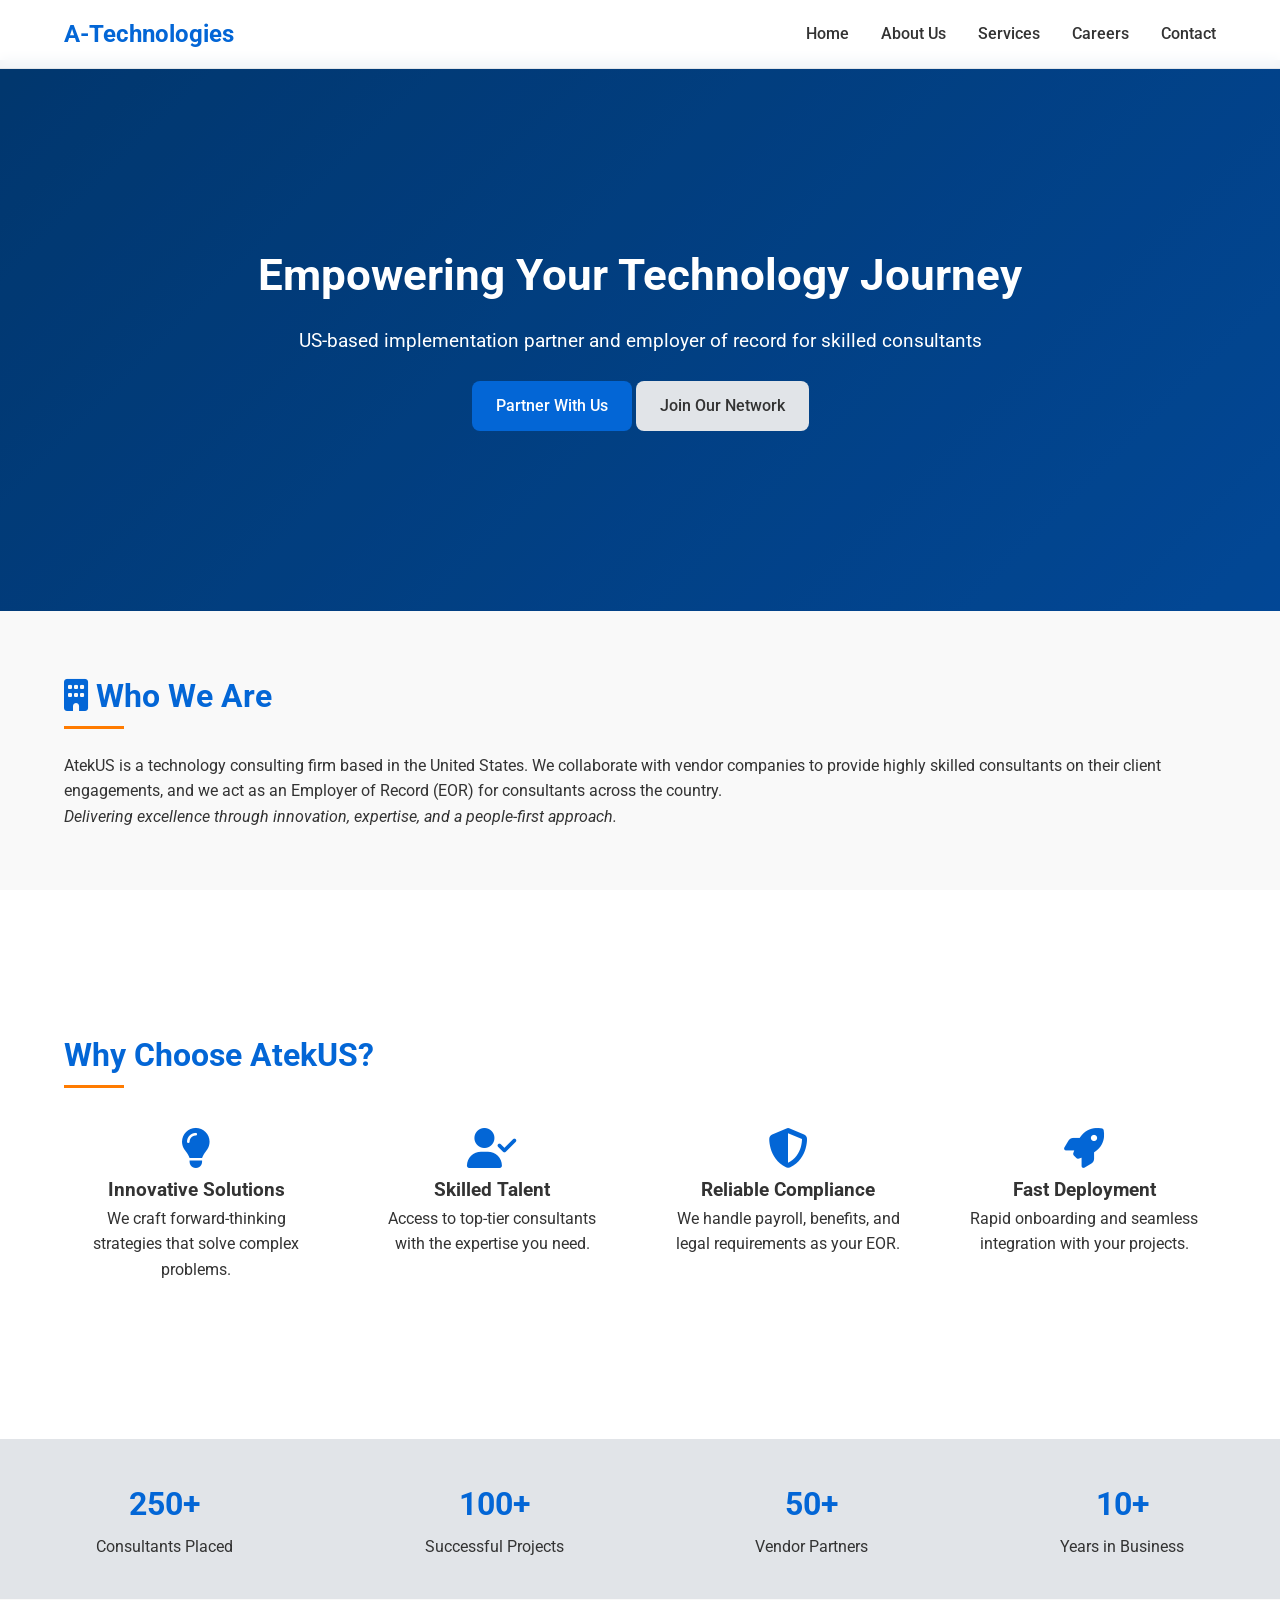
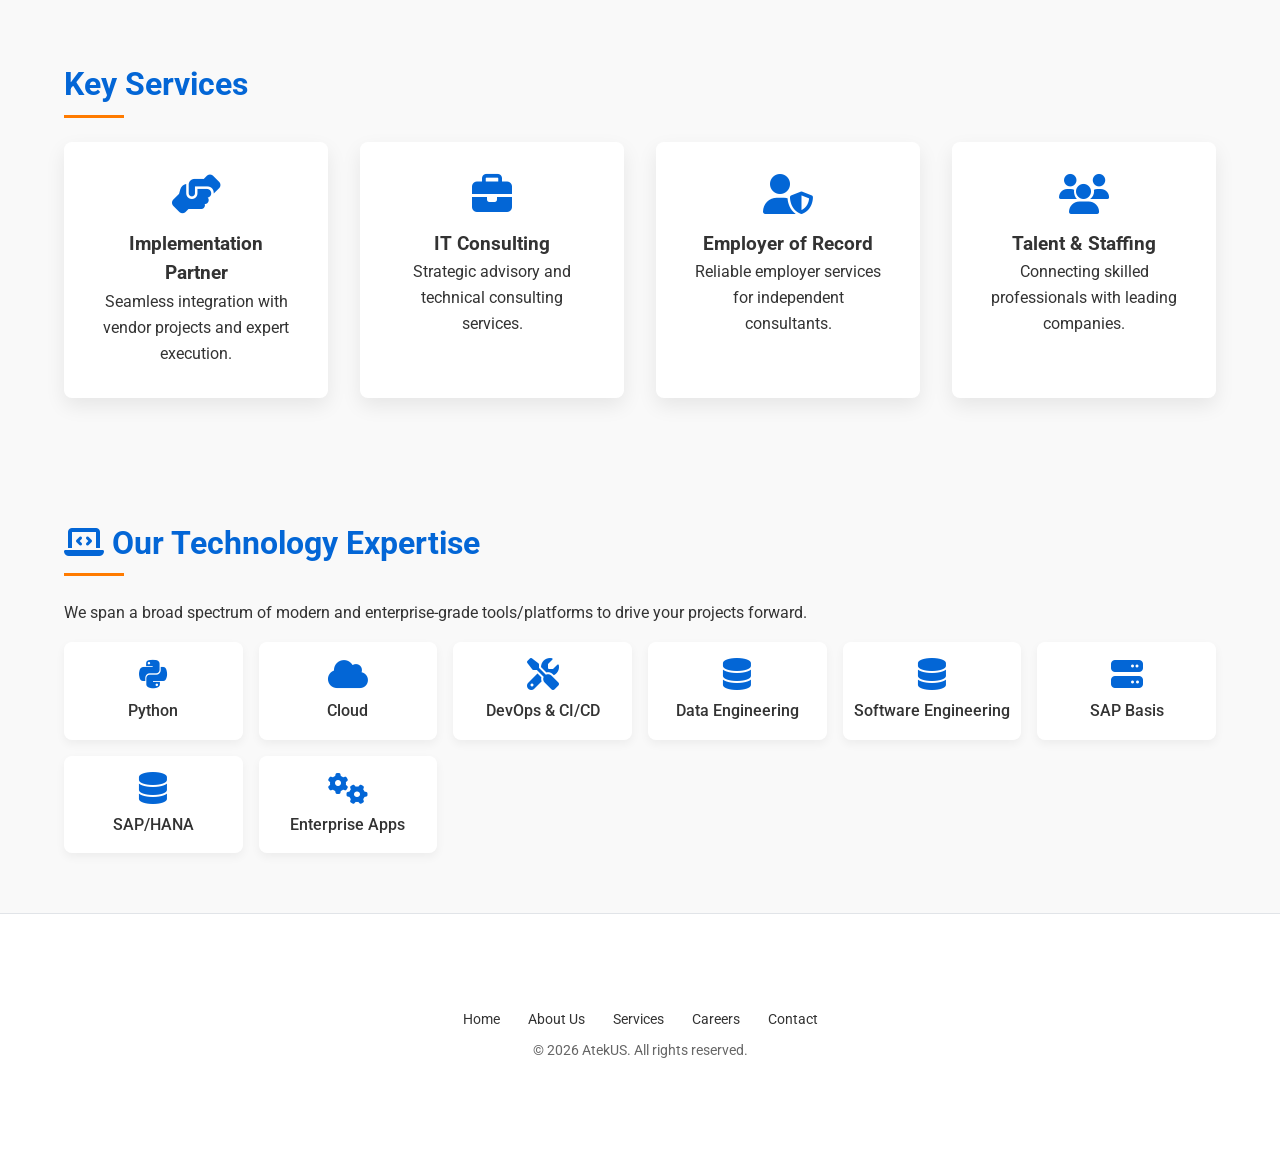
<file: index.html>
<!DOCTYPE html>
<html lang="en">
<head>
    <meta charset="UTF-8">
    <meta name="viewport" content="width=device-width, initial-scale=1.0">
    <title>A-Technologies - Home</title>
    <!-- Google Fonts -->
    <link href="https://fonts.googleapis.com/css2?family=Roboto:wght@300;400;500;700&display=swap" rel="stylesheet">
    <!-- Font Awesome for Icons -->
    <link rel="stylesheet" href="https://cdnjs.cloudflare.com/ajax/libs/font-awesome/6.4.0/css/all.min.css" integrity="sha512-pVI7Q8cF0oXBEDHiNq3A5ZkM2BEvXz74T+gkD7ZZJBQBPWPX9iPhbXWl3EUIm7ux0XK6NWEpXbJf6gXWlGN7VA==" crossorigin="anonymous" referrerpolicy="no-referrer" />
    <link rel="stylesheet" href="css/style.css">
</head>
<body>
    <!-- Navigation -->
    <header>
        <nav class="navbar">
            <div class="container">
                <a href="index.html" class="logo">A-Technologies</a>
                <div class="mobile-menu-toggle">☰</div>
                <ul class="nav-links">
                    <li><a href="index.html">Home</a></li>
                    <li><a href="about.html">About Us</a></li>
                    <li><a href="services.html">Services</a></li>
                    <li><a href="careers.html">Careers</a></li>
                    <li><a href="contact.html">Contact</a></li>
                </ul>
            </div>
        </nav>
    </header>

    <!-- Hero Section -->
    <section class="hero">
        <div class="container">
            <h1>Empowering Your Technology Journey</h1>
            <p>US-based implementation partner and employer of record for skilled consultants</p>
            <div class="hero-buttons">
                <a href="services.html" class="btn primary">Partner With Us</a>
                <a href="careers.html" class="btn secondary">Join Our Network</a>
            </div>
        </div>
    </section>

    <!-- Introduction -->
    <section class="intro">
        <div class="container two-col">
            <div class="text">
                <h2><i class="fas fa-building"></i> Who We Are</h2>
                <p>AtekUS is a technology consulting firm based in the United States. We collaborate with vendor companies to provide highly skilled consultants on their client engagements, and we act as an Employer of Record (EOR) for consultants across the country.</p>
                <p class="tagline"><em>Delivering excellence through innovation, expertise, and a people-first approach.</em></p>
            </div>
        </div>
    </section>

    <!-- Why Choose Us -->
    <section class="why-us">
        <div class="container">
            <h2>Why Choose AtekUS?</h2>
            <div class="feature-list">
                <div class="feature">
                    <i class="fas fa-lightbulb"></i>
                    <h3>Innovative Solutions</h3>
                    <p>We craft forward-thinking strategies that solve complex problems.</p>
                </div>
                <div class="feature">
                    <i class="fas fa-user-check"></i>
                    <h3>Skilled Talent</h3>
                    <p>Access to top-tier consultants with the expertise you need.</p>
                </div>
                <div class="feature">
                    <i class="fas fa-shield-alt"></i>
                    <h3>Reliable Compliance</h3>
                    <p>We handle payroll, benefits, and legal requirements as your EOR.</p>
                </div>
                <div class="feature">
                    <i class="fas fa-rocket"></i>
                    <h3>Fast Deployment</h3>
                    <p>Rapid onboarding and seamless integration with your projects.</p>
                </div>
            </div>
        </div>
    </section>

    <!-- Stats Bar -->
    <section class="stats-bar">
        <div class="stat">
            <h3>250+</h3>
            <p>Consultants Placed</p>
        </div>
        <div class="stat">
            <h3>100+</h3>
            <p>Successful Projects</p>
        </div>
        <div class="stat">
            <h3>50+</h3>
            <p>Vendor Partners</p>
        </div>
        <div class="stat">
            <h3>10+</h3>
            <p>Years in Business</p>
        </div>
    </section>

    <!-- Services Overview -->

    <!-- Services Overview -->
    <section class="services-overview">
        <div class="container">
            <h2>Key Services</h2>
            <div class="service-cards">
                <div class="card">
                    <i class="fas fa-hands-helping icon"></i>
                    <h3>Implementation Partner</h3>
                    <p>Seamless integration with vendor projects and expert execution.</p>
                </div>
                <div class="card">
                    <i class="fas fa-briefcase icon"></i>
                    <h3>IT Consulting</h3>
                    <p>Strategic advisory and technical consulting services.</p>
                </div>
                <div class="card">
                    <i class="fas fa-user-shield icon"></i>
                    <h3>Employer of Record</h3>
                    <p>Reliable employer services for independent consultants.</p>
                </div>
                <div class="card">
                    <i class="fas fa-users icon"></i>
                    <h3>Talent & Staffing</h3>
                    <p>Connecting skilled professionals with leading companies.</p>
                </div>
            </div>
        </div>
    </section>

    <!-- Expertise -->
    <section class="expertise">
        <div class="container">
            <h2><i class="fas fa-laptop-code"></i> Our Technology Expertise</h2>
            <p>We span a broad spectrum of modern and enterprise-grade tools/platforms to drive your projects forward.</p>
            <div class="tech-cards">
                <div class="tech-card"><i class="fab fa-python"></i><span>Python</span></div>
                <div class="tech-card"><i class="fas fa-cloud"></i><span>Cloud</span></div>
                <div class="tech-card"><i class="fas fa-tools"></i><span>DevOps &amp; CI/CD</span></div>
                <div class="tech-card"><i class="fas fa-database"></i><span>Data Engineering</span></div>
                <div class="tech-card"><i class="fas fa-database"></i><span>Software Engineering</span></div>
                <div class="tech-card"><i class="fas fa-server"></i><span>SAP Basis</span></div>
                <div class="tech-card"><i class="fas fa-database"></i><span>SAP/HANA</span></div>
                <div class="tech-card"><i class="fas fa-cogs"></i><span>Enterprise Apps</span></div>
                
            </div>
        </div>
    </section>


    <!-- Footer -->
    <footer>
        <div class="container footer-content">
            <div class="footer-nav">
                <a href="index.html">Home</a>
                <a href="about.html">About Us</a>
                <a href="services.html">Services</a>
                <a href="careers.html">Careers</a>
                <a href="contact.html">Contact</a>
            </div>
            <p>&copy; 2026 AtekUS. All rights reserved.</p>
        </div>
    </footer>

    <script src="js/script.js"></script>
</body>
</html>
</file>
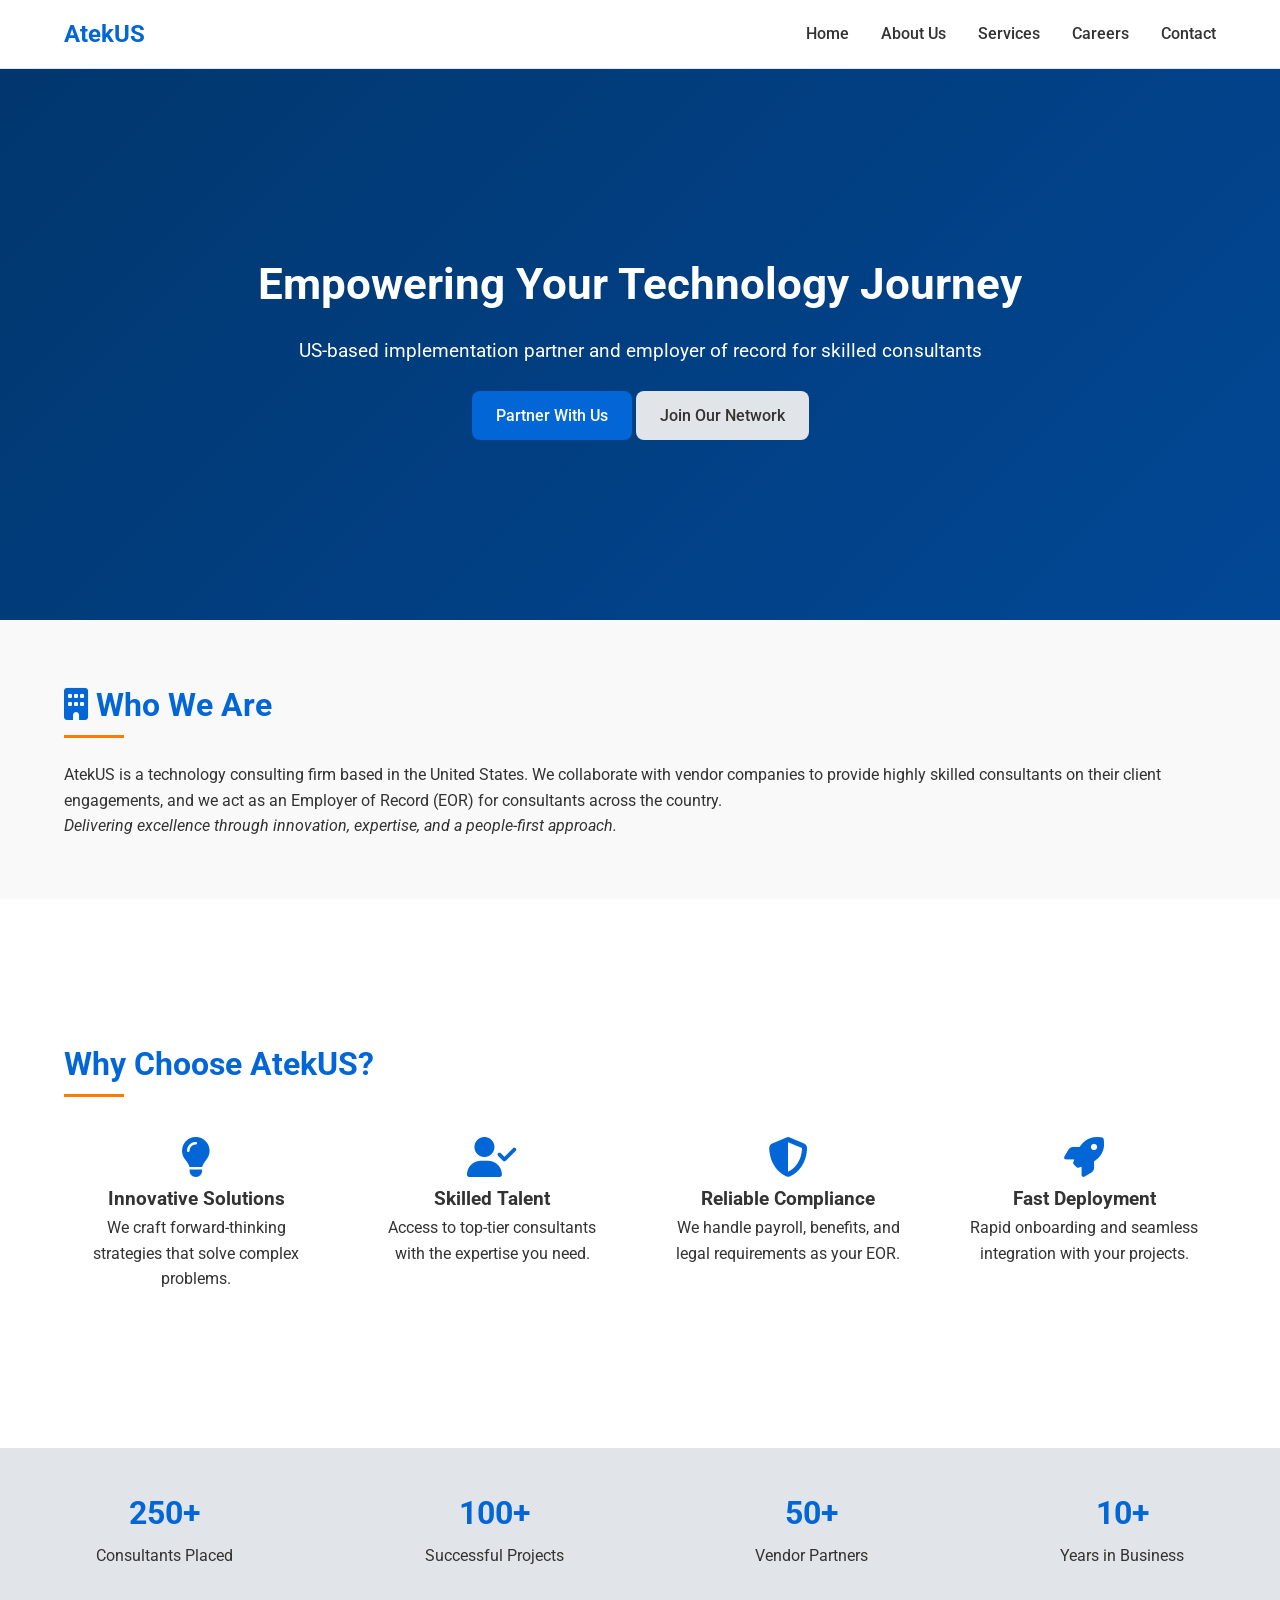
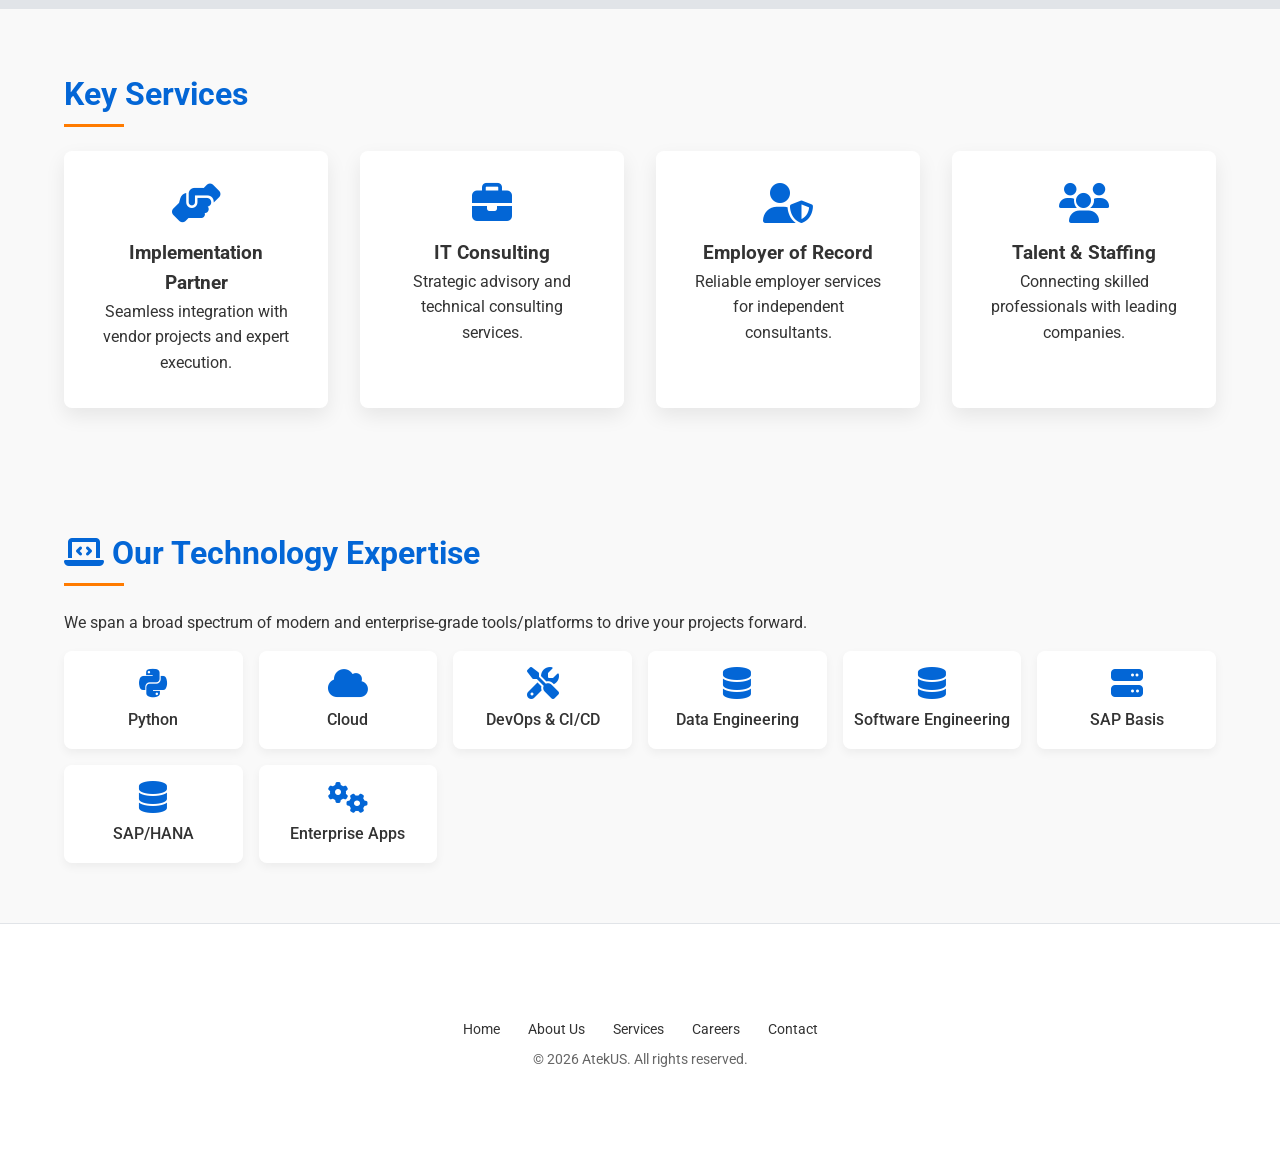
<file: atekus-website/index.html>
<!DOCTYPE html>
<html lang="en">
<head>
    <meta charset="UTF-8">
    <meta name="viewport" content="width=device-width, initial-scale=1.0">
    <title>AtekUS - Home</title>
    <!-- Google Fonts -->
    <link href="https://fonts.googleapis.com/css2?family=Roboto:wght@300;400;500;700&display=swap" rel="stylesheet">
    <!-- Font Awesome for Icons -->
    <link rel="stylesheet" href="https://cdnjs.cloudflare.com/ajax/libs/font-awesome/6.4.0/css/all.min.css" integrity="sha512-pVI7Q8cF0oXBEDHiNq3A5ZkM2BEvXz74T+gkD7ZZJBQBPWPX9iPhbXWl3EUIm7ux0XK6NWEpXbJf6gXWlGN7VA==" crossorigin="anonymous" referrerpolicy="no-referrer" />
    <link rel="stylesheet" href="css/style.css">
</head>
<body>
    <!-- Navigation -->
    <header>
        <nav class="navbar">
            <div class="container">
                <a href="index.html" class="logo">AtekUS</a>
                <div class="mobile-menu-toggle">☰</div>
                <ul class="nav-links">
                    <li><a href="index.html">Home</a></li>
                    <li><a href="about.html">About Us</a></li>
                    <li><a href="services.html">Services</a></li>
                    <li><a href="careers.html">Careers</a></li>
                    <li><a href="contact.html">Contact</a></li>
                </ul>
            </div>
        </nav>
    </header>

    <!-- Hero Section -->
    <section class="hero">
        <div class="container">
            <h1>Empowering Your Technology Journey</h1>
            <p>US-based implementation partner and employer of record for skilled consultants</p>
            <div class="hero-buttons">
                <a href="services.html" class="btn primary">Partner With Us</a>
                <a href="careers.html" class="btn secondary">Join Our Network</a>
            </div>
        </div>
    </section>

    <!-- Introduction -->
    <section class="intro">
        <div class="container two-col">
            <div class="text">
                <h2><i class="fas fa-building"></i> Who We Are</h2>
                <p>AtekUS is a technology consulting firm based in the United States. We collaborate with vendor companies to provide highly skilled consultants on their client engagements, and we act as an Employer of Record (EOR) for consultants across the country.</p>
                <p class="tagline"><em>Delivering excellence through innovation, expertise, and a people-first approach.</em></p>
            </div>
        </div>
    </section>

    <!-- Why Choose Us -->
    <section class="why-us">
        <div class="container">
            <h2>Why Choose AtekUS?</h2>
            <div class="feature-list">
                <div class="feature">
                    <i class="fas fa-lightbulb"></i>
                    <h3>Innovative Solutions</h3>
                    <p>We craft forward-thinking strategies that solve complex problems.</p>
                </div>
                <div class="feature">
                    <i class="fas fa-user-check"></i>
                    <h3>Skilled Talent</h3>
                    <p>Access to top-tier consultants with the expertise you need.</p>
                </div>
                <div class="feature">
                    <i class="fas fa-shield-alt"></i>
                    <h3>Reliable Compliance</h3>
                    <p>We handle payroll, benefits, and legal requirements as your EOR.</p>
                </div>
                <div class="feature">
                    <i class="fas fa-rocket"></i>
                    <h3>Fast Deployment</h3>
                    <p>Rapid onboarding and seamless integration with your projects.</p>
                </div>
            </div>
        </div>
    </section>

    <!-- Stats Bar -->
    <section class="stats-bar">
        <div class="stat">
            <h3>250+</h3>
            <p>Consultants Placed</p>
        </div>
        <div class="stat">
            <h3>100+</h3>
            <p>Successful Projects</p>
        </div>
        <div class="stat">
            <h3>50+</h3>
            <p>Vendor Partners</p>
        </div>
        <div class="stat">
            <h3>10+</h3>
            <p>Years in Business</p>
        </div>
    </section>

    <!-- Services Overview -->

    <!-- Services Overview -->
    <section class="services-overview">
        <div class="container">
            <h2>Key Services</h2>
            <div class="service-cards">
                <div class="card">
                    <i class="fas fa-hands-helping icon"></i>
                    <h3>Implementation Partner</h3>
                    <p>Seamless integration with vendor projects and expert execution.</p>
                </div>
                <div class="card">
                    <i class="fas fa-briefcase icon"></i>
                    <h3>IT Consulting</h3>
                    <p>Strategic advisory and technical consulting services.</p>
                </div>
                <div class="card">
                    <i class="fas fa-user-shield icon"></i>
                    <h3>Employer of Record</h3>
                    <p>Reliable employer services for independent consultants.</p>
                </div>
                <div class="card">
                    <i class="fas fa-users icon"></i>
                    <h3>Talent & Staffing</h3>
                    <p>Connecting skilled professionals with leading companies.</p>
                </div>
            </div>
        </div>
    </section>

    <!-- Expertise -->
    <section class="expertise">
        <div class="container">
            <h2><i class="fas fa-laptop-code"></i> Our Technology Expertise</h2>
            <p>We span a broad spectrum of modern and enterprise-grade tools/platforms to drive your projects forward.</p>
            <div class="tech-cards">
                <div class="tech-card"><i class="fab fa-python"></i><span>Python</span></div>
                <div class="tech-card"><i class="fas fa-cloud"></i><span>Cloud</span></div>
                <div class="tech-card"><i class="fas fa-tools"></i><span>DevOps &amp; CI/CD</span></div>
                <div class="tech-card"><i class="fas fa-database"></i><span>Data Engineering</span></div>
                <div class="tech-card"><i class="fas fa-database"></i><span>Software Engineering</span></div>
                <div class="tech-card"><i class="fas fa-server"></i><span>SAP Basis</span></div>
                <div class="tech-card"><i class="fas fa-database"></i><span>SAP/HANA</span></div>
                <div class="tech-card"><i class="fas fa-cogs"></i><span>Enterprise Apps</span></div>
                
            </div>
        </div>
    </section>


    <!-- Footer -->
    <footer>
        <div class="container footer-content">
            <div class="footer-nav">
                <a href="index.html">Home</a>
                <a href="about.html">About Us</a>
                <a href="services.html">Services</a>
                <a href="careers.html">Careers</a>
                <a href="contact.html">Contact</a>
            </div>
            <p>&copy; 2026 AtekUS. All rights reserved.</p>
        </div>
    </footer>

    <script src="js/script.js"></script>
</body>
</html>
</file>
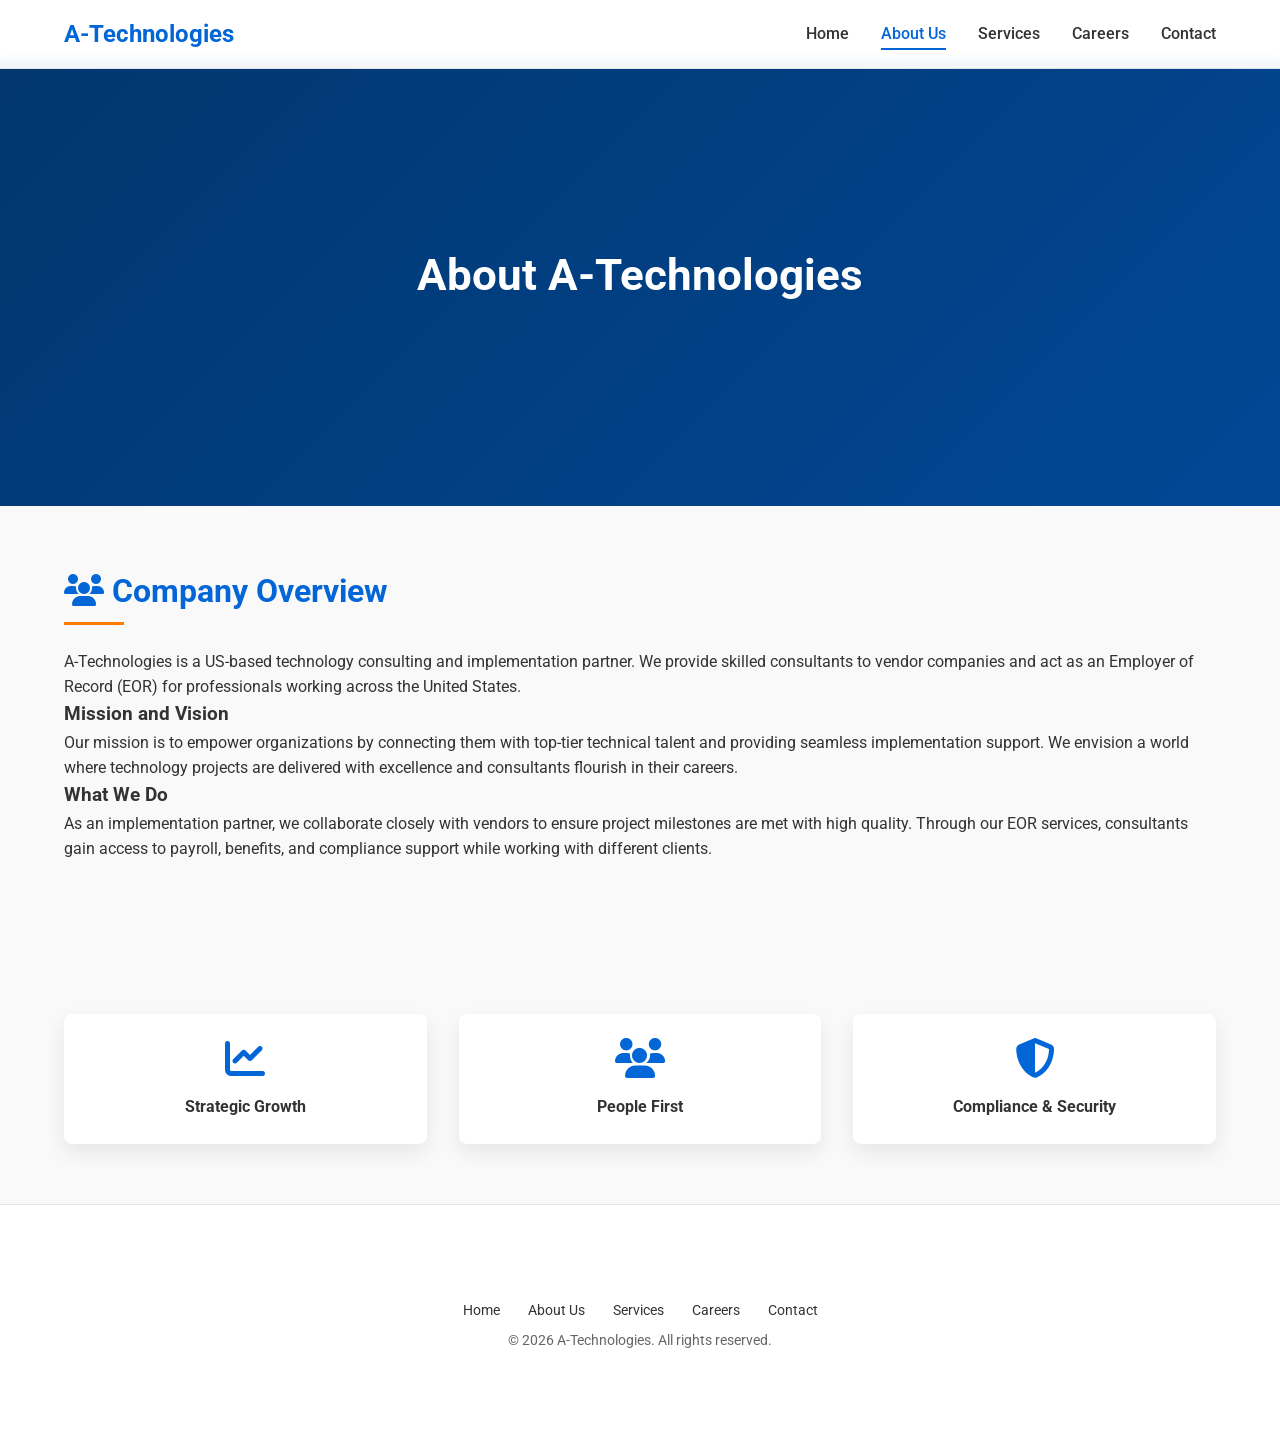
<file: about.html>
<!DOCTYPE html>
<html lang="en">
<head>
    <meta charset="UTF-8">
    <meta name="viewport" content="width=device-width, initial-scale=1.0">
    <title>A-Technologies - About Us</title>
    <link href="https://fonts.googleapis.com/css2?family=Roboto:wght@300;400;500;700&display=swap" rel="stylesheet">
    <link rel="stylesheet" href="https://cdnjs.cloudflare.com/ajax/libs/font-awesome/6.4.0/css/all.min.css" integrity="sha512-pVI7Q8cF0oXBEDHiNq3A5ZkM2BEvXz74T+gkD7ZZJBQBPWPX9iPhbXWl3EUIm7ux0XK6NWEpXbJf6gXWlGN7VA==" crossorigin="anonymous" referrerpolicy="no-referrer" />
    <link rel="stylesheet" href="css/style.css">
</head>
<body>
    <header>
        <nav class="navbar">
            <div class="container">
                <a href="index.html" class="logo">A-Technologies</a>
                <div class="mobile-menu-toggle">☰</div>
                <ul class="nav-links">
                    <li><a href="index.html">Home</a></li>
                    <li><a href="about.html" class="active">About Us</a></li>
                    <li><a href="services.html">Services</a></li>
                    <li><a href="careers.html">Careers</a></li>
                    <li><a href="contact.html">Contact</a></li>
                </ul>
            </div>
        </nav>
    </header>

    <section class="about-hero">
        <div class="container">
            <h1>About A-Technologies</h1>
        </div>
    </section>

    <section class="about-content">
        <div class="container two-col">
            <div class="text">
                <h2><i class="fas fa-users"></i> Company Overview</h2>
                <p>A-Technologies is a US-based technology consulting and implementation partner. We provide skilled consultants to vendor companies and act as an Employer of Record (EOR) for professionals working across the United States.</p>

                <h3>Mission and Vision</h3>
                <p>Our mission is to empower organizations by connecting them with top-tier technical talent and providing seamless implementation support. We envision a world where technology projects are delivered with excellence and consultants flourish in their careers.</p>

                <h3>What We Do</h3>
                <p>As an implementation partner, we collaborate closely with vendors to ensure project milestones are met with high quality. Through our EOR services, consultants gain access to payroll, benefits, and compliance support while working with different clients.</p>
            </div>
        </div>
        <div class="container">
            <div class="feature-cards">
                <div class="card">
                    <i class="fas fa-chart-line icon"></i>
                    <h4>Strategic Growth</h4>
                </div>
                <div class="card">
                    <i class="fas fa-users icon"></i>
                    <h4>People First</h4>
                </div>
                <div class="card">
                    <i class="fas fa-shield-alt icon"></i>
                    <h4>Compliance &amp; Security</h4>
                </div>
            </div>
        </div>
    </section>

    <footer>
        <div class="container footer-content">
            <div class="footer-nav">
                <a href="index.html">Home</a>
                <a href="about.html">About Us</a>
                <a href="services.html">Services</a>
                <a href="careers.html">Careers</a>
                <a href="contact.html">Contact</a>
            </div>
            <p>&copy; 2026 A-Technologies. All rights reserved.</p>
        </div>
    </footer>
    <script src="js/script.js"></script>
</body>
</html>
</file>
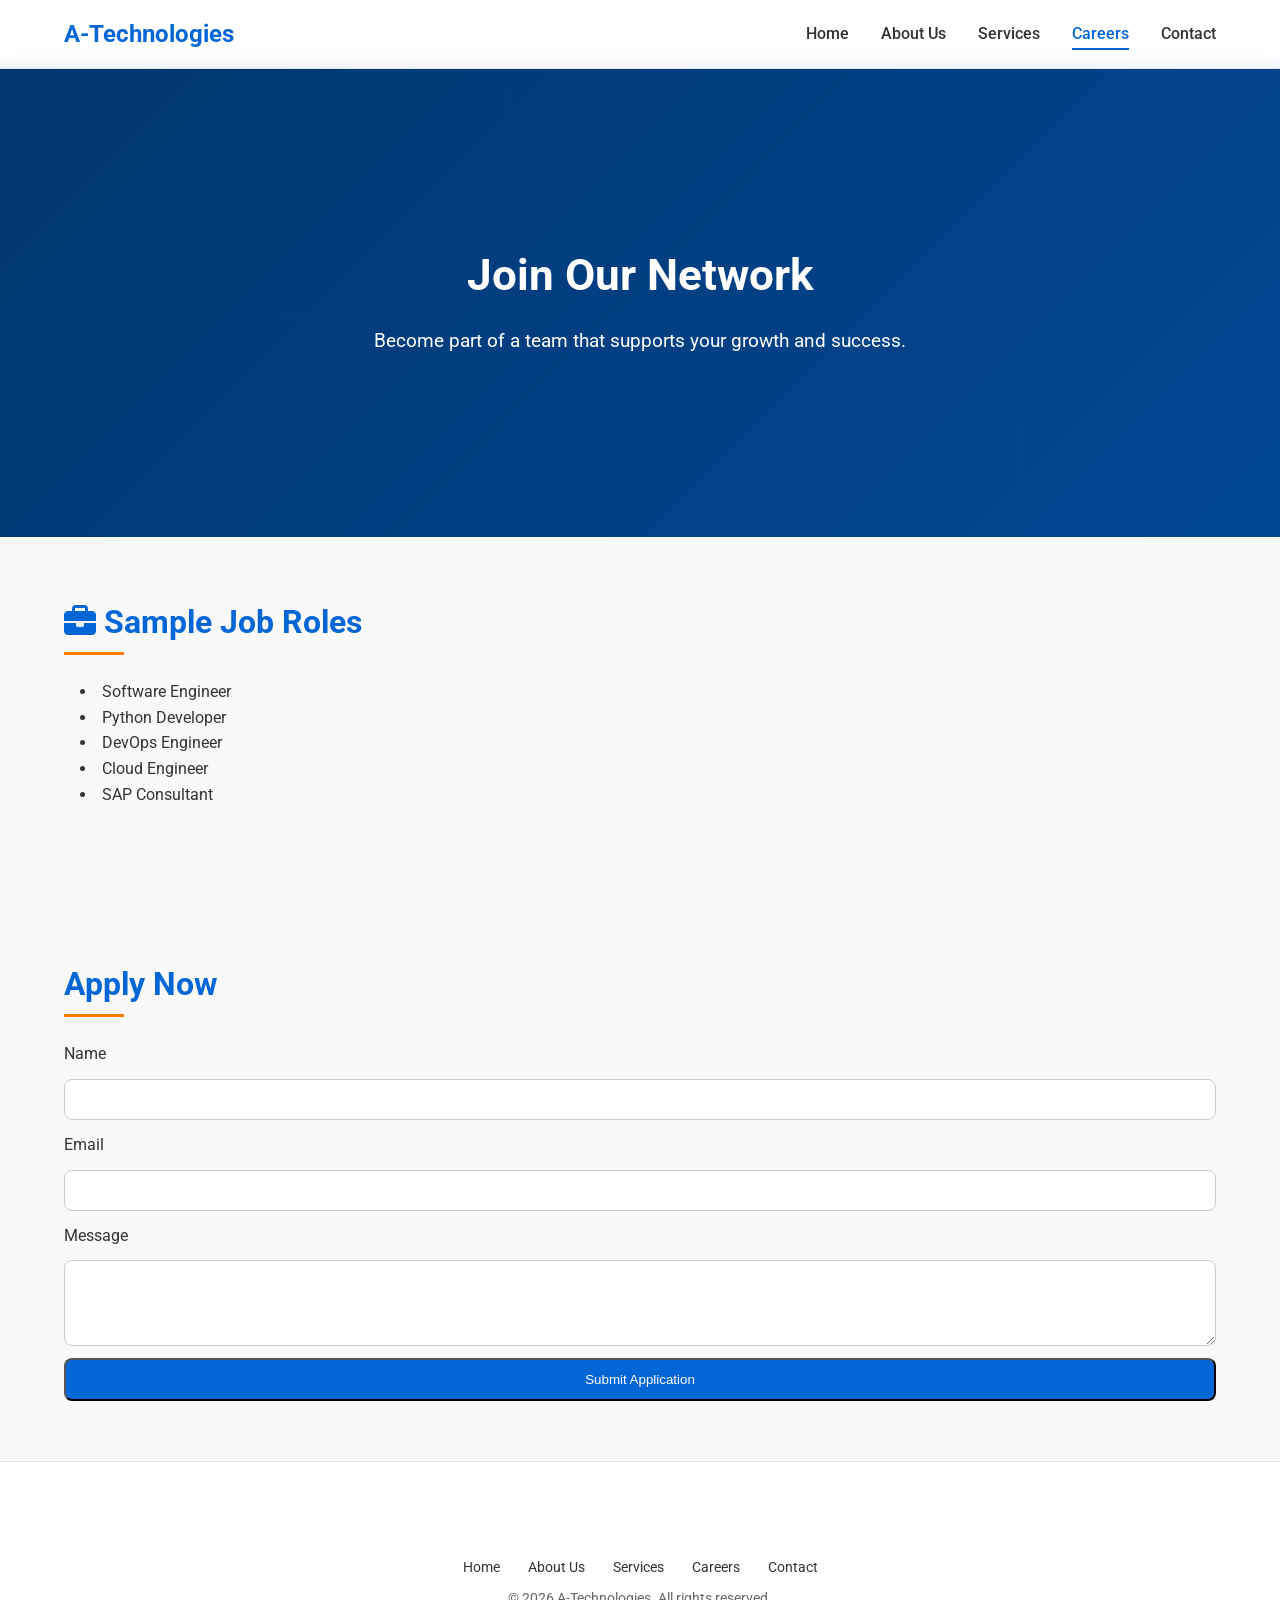
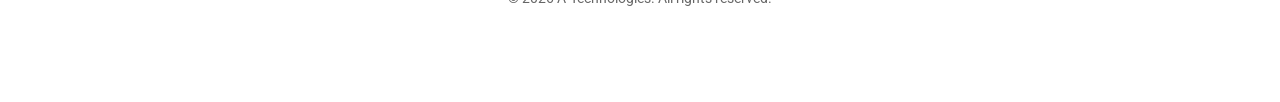
<file: careers.html>
<!DOCTYPE html>
<html lang="en">
<head>
    <meta charset="UTF-8">
    <meta name="viewport" content="width=device-width, initial-scale=1.0">
    <title>A-Technologies - Careers</title>
    <link href="https://fonts.googleapis.com/css2?family=Roboto:wght@300;400;500;700&display=swap" rel="stylesheet">
    <link rel="stylesheet" href="https://cdnjs.cloudflare.com/ajax/libs/font-awesome/6.4.0/css/all.min.css" integrity="sha512-pVI7Q8cF0oXBEDHiNq3A5ZkM2BEvXz74T+gkD7ZZJBQBPWPX9iPhbXWl3EUIm7ux0XK6NWEpXbJf6gXWlGN7VA==" crossorigin="anonymous" referrerpolicy="no-referrer" />
    <link rel="stylesheet" href="css/style.css">
</head>
<body>
    <header>
        <nav class="navbar">
            <div class="container">
                <a href="index.html" class="logo">A-Technologies</a>
                <div class="mobile-menu-toggle">☰</div>
                <ul class="nav-links">
                    <li><a href="index.html">Home</a></li>
                    <li><a href="about.html">About Us</a></li>
                    <li><a href="services.html">Services</a></li>
                    <li><a href="careers.html" class="active">Careers</a></li>
                    <li><a href="contact.html">Contact</a></li>
                </ul>
            </div>
        </nav>
    </header>

    <section class="careers-hero">
        <div class="container">
            <h1>Join Our Network</h1>
            <p>Become part of a team that supports your growth and success.</p>
        </div>
    </section>
    <!-- Hero background image provided via CSS already -->

    <section class="job-roles">
        <div class="container two-col">
            <div class="text">
                <h2><i class="fas fa-briefcase"></i> Sample Job Roles</h2>
                <ul>
                    <li>Software Engineer</li>
                    <li>Python Developer</li>
                    <li>DevOps Engineer</li>
                    <li>Cloud Engineer</li>
                    <li>SAP Consultant</li>
                </ul>
            </div>
        </div>
    </section>

    <section class="application-form">
        <div class="container">
            <h2>Apply Now</h2>
            <form action="#" method="post">
                <label for="name">Name</label>
                <input type="text" id="name" name="name" required>

                <label for="email">Email</label>
                <input type="email" id="email" name="email" required>

                <label for="message">Message</label>
                <textarea id="message" name="message" rows="4"></textarea>

                <button type="submit" class="btn primary">Submit Application</button>
            </form>
        </div>
    </section>

    <footer>
        <div class="container footer-content">
            <div class="footer-nav">
                <a href="index.html">Home</a>
                <a href="about.html">About Us</a>
                <a href="services.html">Services</a>
                <a href="careers.html">Careers</a>
                <a href="contact.html">Contact</a>
            </div>
            <p>&copy; 2026 A-Technologies. All rights reserved.</p>
        </div>
    </footer>
    <script src="js/script.js"></script>
</body>
</html>
</file>
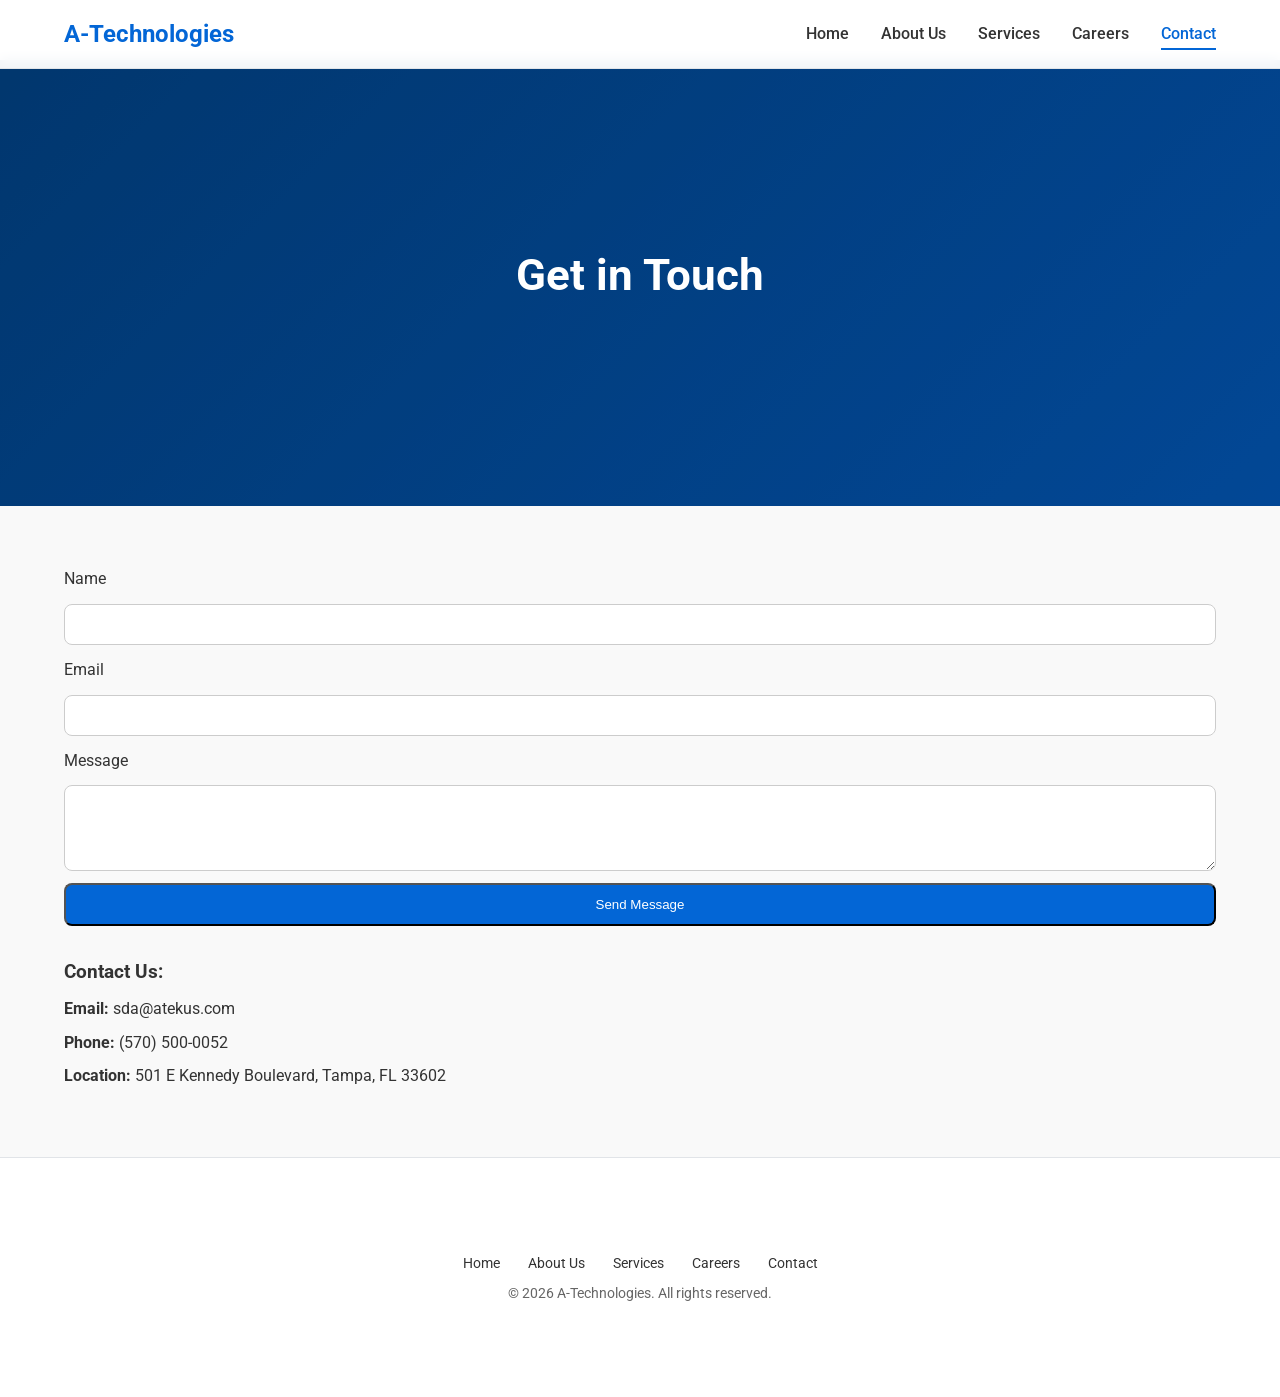
<file: contact.html>
<!DOCTYPE html>
<html lang="en">
<head>
    <meta charset="UTF-8">
    <meta name="viewport" content="width=device-width, initial-scale=1.0">
    <title>A-Technologies - Contact</title>
    <link href="https://fonts.googleapis.com/css2?family=Roboto:wght@300;400;500;700&display=swap" rel="stylesheet">
    <link rel="stylesheet" href="https://cdnjs.cloudflare.com/ajax/libs/font-awesome/6.4.0/css/all.min.css" integrity="sha512-pVI7Q8cF0oXBEDHiNq3A5ZkM2BEvXz74T+gkD7ZZJBQBPWPX9iPhbXWl3EUIm7ux0XK6NWEpXbJf6gXWlGN7VA==" crossorigin="anonymous" referrerpolicy="no-referrer" />
    <link rel="stylesheet" href="css/style.css">
</head>
<body>
    <header>
        <nav class="navbar">
            <div class="container">
                <a href="index.html" class="logo">A-Technologies</a>
                <div class="mobile-menu-toggle">☰</div>
                <ul class="nav-links">
                    <li><a href="index.html">Home</a></li>
                    <li><a href="about.html">About Us</a></li>
                    <li><a href="services.html">Services</a></li>
                    <li><a href="careers.html">Careers</a></li>
                    <li><a href="contact.html" class="active">Contact</a></li>
                </ul>
            </div>
        </nav>
    </header>

    <section class="contact-hero">
        <div class="container">
            <h1>Get in Touch</h1>
        </div>
    </section>

    <section class="contact-form-section">
        <div class="container two-col">
            <div class="text">
                <form action="#" method="post" class="contact-form">
                    <label for="name">Name</label>
                    <input type="text" id="name" name="name" required>

                    <label for="email">Email</label>
                    <input type="email" id="email" name="email" required>

                    <label for="message">Message</label>
                    <textarea id="message" name="message" rows="4" required></textarea>

                    <button type="submit" class="btn primary">Send Message</button>
                </form>
                <h3>Contact Us:</h3>
                <div class="contact-info">
                    <p><strong>Email:</strong> sda@atekus.com</p>
                    <p><strong>Phone:</strong> (570) 500-0052</p>
                    <p><strong>Location:</strong> 501 E Kennedy Boulevard, Tampa, FL 33602</p>
                </div>
            </div>
        </div>
    </section>

    <footer>
        <div class="container footer-content">
            <div class="footer-nav">
                <a href="index.html">Home</a>
                <a href="about.html">About Us</a>
                <a href="services.html">Services</a>
                <a href="careers.html">Careers</a>
                <a href="contact.html">Contact</a>
            </div>
            <p>&copy; 2026 A-Technologies. All rights reserved.</p>
        </div>
    </footer>
    <script src="js/script.js"></script>
</body>
</html>
</file>
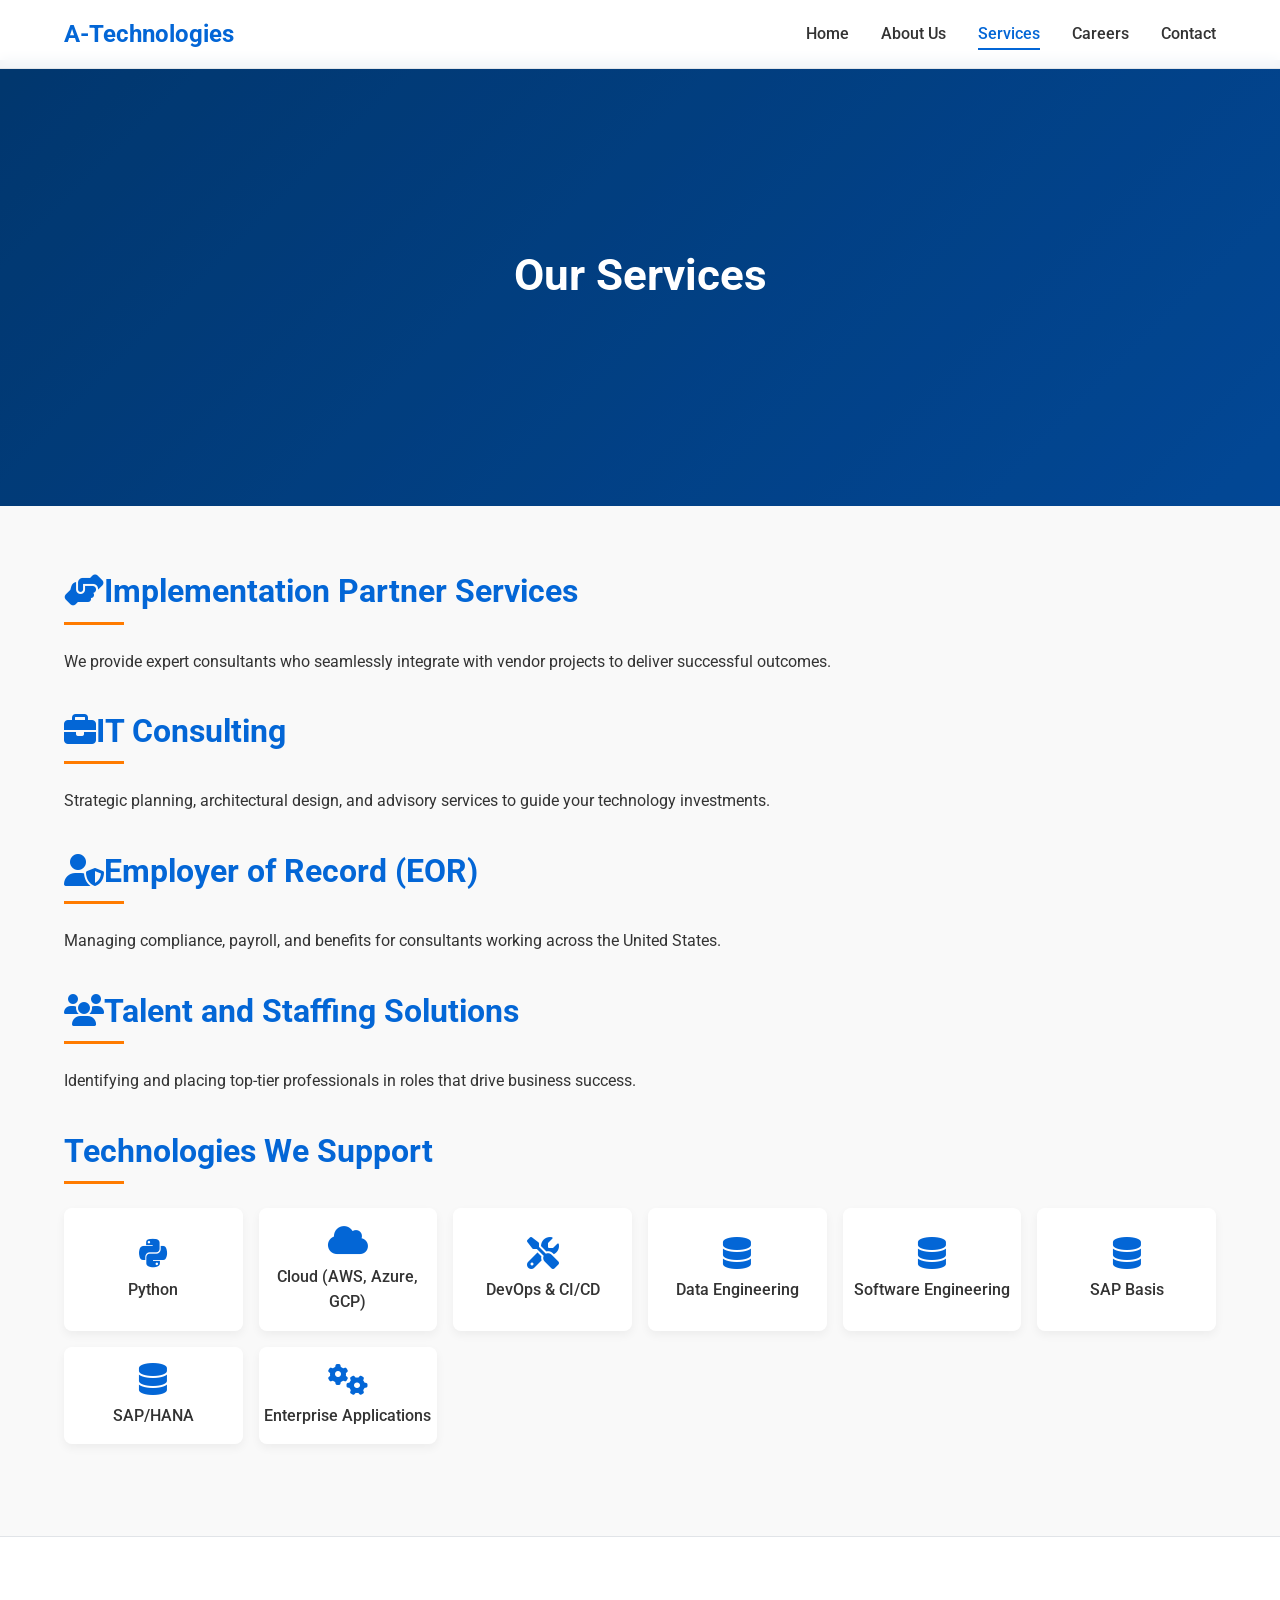
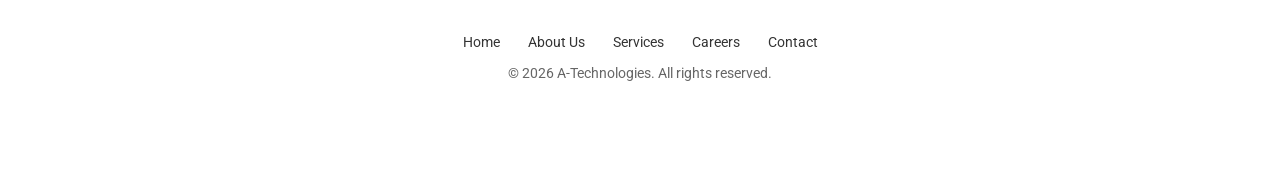
<file: services.html>
<!DOCTYPE html>
<html lang="en">
<head>
    <meta charset="UTF-8">
    <meta name="viewport" content="width=device-width, initial-scale=1.0">
    <title>A-Technologies - Services</title>
    <link href="https://fonts.googleapis.com/css2?family=Roboto:wght@300;400;500;700&display=swap" rel="stylesheet">
    <link rel="stylesheet" href="https://cdnjs.cloudflare.com/ajax/libs/font-awesome/6.4.0/css/all.min.css" integrity="sha512-pVI7Q8cF0oXBEDHiNq3A5ZkM2BEvXz74T+gkD7ZZJBQBPWPX9iPhbXWl3EUIm7ux0XK6NWEpXbJf6gXWlGN7VA==" crossorigin="anonymous" referrerpolicy="no-referrer" />
    <link rel="stylesheet" href="css/style.css">
</head>
<body>
    <header>
        <nav class="navbar">
            <div class="container">
                <a href="index.html" class="logo">A-Technologies</a>
                <div class="mobile-menu-toggle">☰</div>
                <ul class="nav-links">
                    <li><a href="index.html">Home</a></li>
                    <li><a href="about.html">About Us</a></li>
                    <li><a href="services.html" class="active">Services</a></li>
                    <li><a href="careers.html">Careers</a></li>
                    <li><a href="contact.html">Contact</a></li>
                </ul>
            </div>
        </nav>
    </header>

    <section class="services-hero">
        <div class="container">
            <h1>Our Services</h1>
        </div>
    </section>

    <section class="service-details">
        <div class="container">
            <div class="service-section two-col">
                <div class="text">
                    <h2><i class="fas fa-hands-helping icon"></i>Implementation Partner Services</h2>
                    <p>We provide expert consultants who seamlessly integrate with vendor projects to deliver successful outcomes.</p>
                </div>
            </div>

            <div class="service-section two-col">
                <div class="text">
                    <h2><i class="fas fa-briefcase icon"></i>IT Consulting</h2>
                    <p>Strategic planning, architectural design, and advisory services to guide your technology investments.</p>
                </div>
            </div>

            <div class="service-section two-col">
                <div class="text">
                    <h2><i class="fas fa-user-shield icon"></i>Employer of Record (EOR)</h2>
                    <p>Managing compliance, payroll, and benefits for consultants working across the United States.</p>
                </div>
            </div>

            <div class="service-section two-col">
                <div class="text">
                    <h2><i class="fas fa-users icon"></i>Talent and Staffing Solutions</h2>
                    <p>Identifying and placing top-tier professionals in roles that drive business success.</p>
                </div>
            </div>

            <div class="service-section two-col">
                <div class="text">
                    <h2>Technologies We Support</h2>
                    <div class="tech-cards">
                        <div class="tech-card"><i class="fab fa-python"></i><span>Python</span></div>
                        <div class="tech-card"><i class="fas fa-cloud"></i><span>Cloud (AWS, Azure, GCP)</span></div>
                        <div class="tech-card"><i class="fas fa-tools"></i><span>DevOps &amp; CI/CD</span></div>
                        <div class="tech-card"><i class="fas fa-database"></i><span>Data Engineering</span></div>
                        <div class="tech-card"><i class="fas fa-database"></i><span>Software Engineering</span></div>
                        <div class="tech-card"><i class="fas fa-database"></i><span>SAP Basis</span></div>
                        <div class="tech-card"><i class="fas fa-database"></i><span>SAP/HANA</span></div>
                        <div class="tech-card"><i class="fas fa-cogs"></i><span>Enterprise Applications</span></div>
                    </div>
                </div>
            </div>
        </div>
    </section>

    <footer>
        <div class="container footer-content">
            <div class="footer-nav">
                <a href="index.html">Home</a>
                <a href="about.html">About Us</a>
                <a href="services.html">Services</a>
                <a href="careers.html">Careers</a>
                <a href="contact.html">Contact</a>
            </div>
            <p>&copy; 2026 A-Technologies. All rights reserved.</p>
        </div>
    </footer>
    <script src="js/script.js"></script>
</body>
</html>
</file>
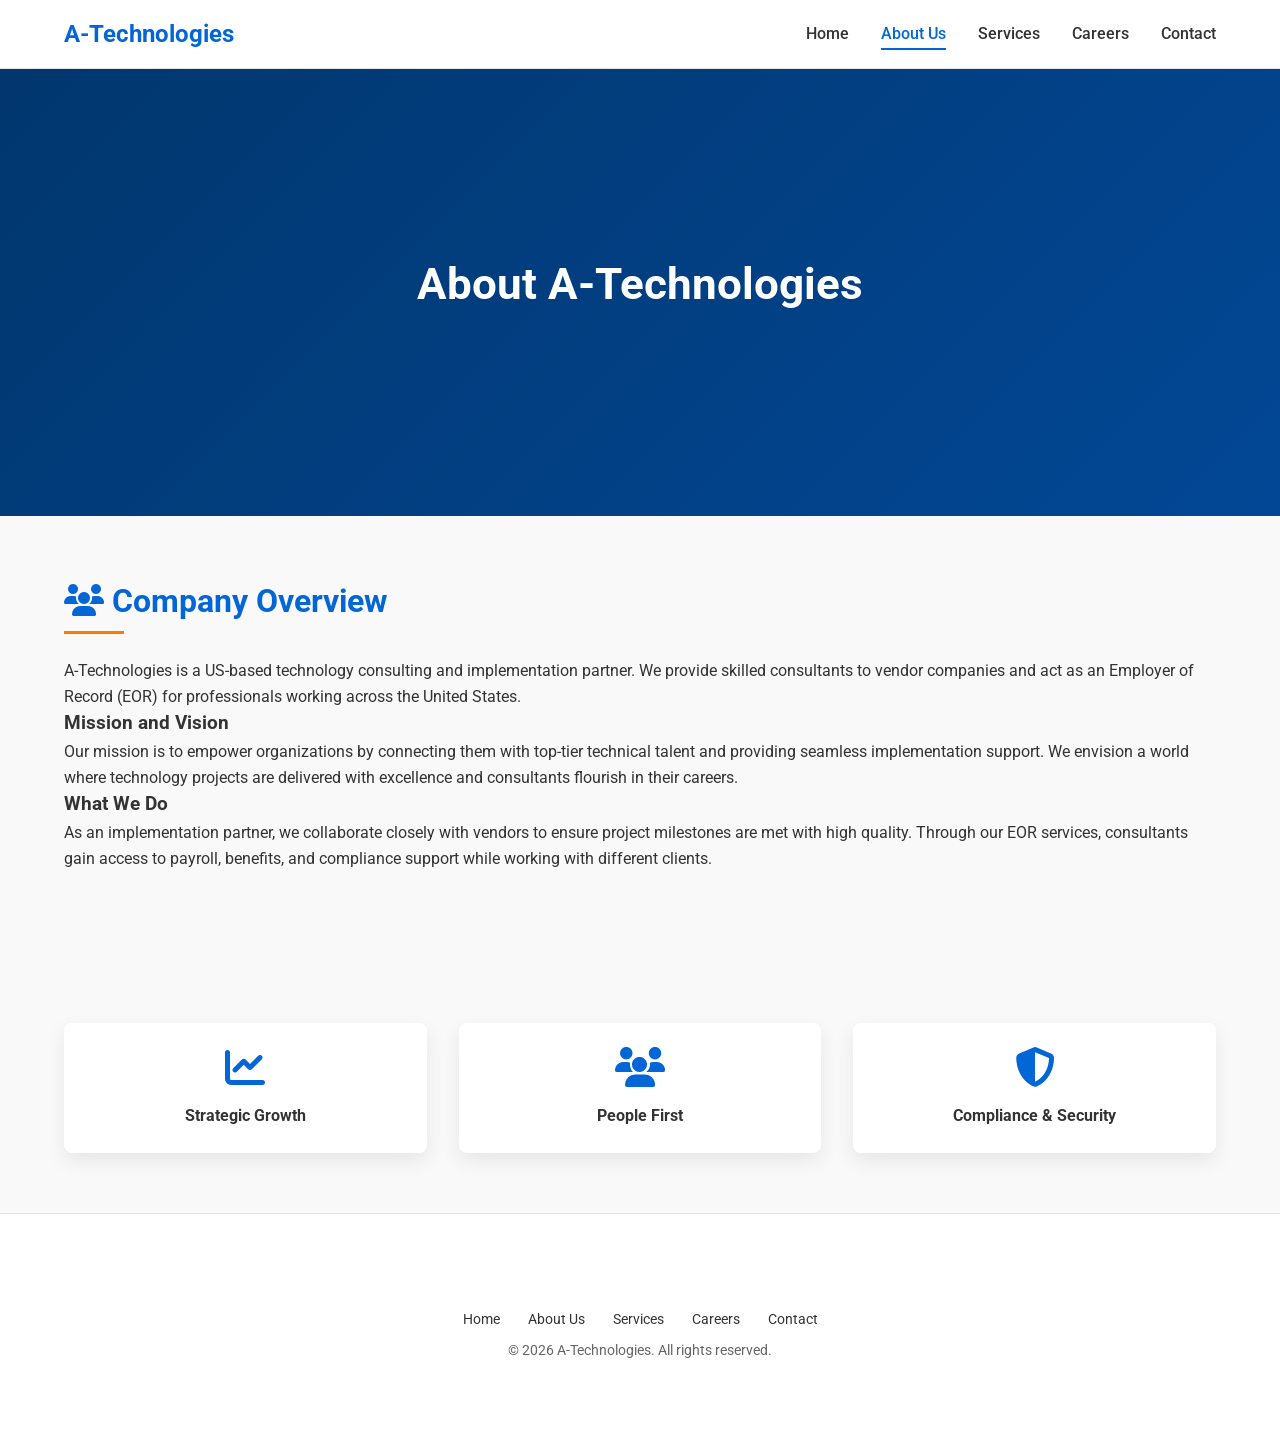
<file: atekus-website/about.html>
<!DOCTYPE html>
<html lang="en">
<head>
    <meta charset="UTF-8">
    <meta name="viewport" content="width=device-width, initial-scale=1.0">
    <title>A-Technologies - About Us</title>
    <link href="https://fonts.googleapis.com/css2?family=Roboto:wght@300;400;500;700&display=swap" rel="stylesheet">
    <link rel="stylesheet" href="https://cdnjs.cloudflare.com/ajax/libs/font-awesome/6.4.0/css/all.min.css" integrity="sha512-pVI7Q8cF0oXBEDHiNq3A5ZkM2BEvXz74T+gkD7ZZJBQBPWPX9iPhbXWl3EUIm7ux0XK6NWEpXbJf6gXWlGN7VA==" crossorigin="anonymous" referrerpolicy="no-referrer" />
    <link rel="stylesheet" href="css/style.css">
</head>
<body>
    <header>
        <nav class="navbar">
            <div class="container">
                <a href="index.html" class="logo">A-Technologies</a>
                <ul class="nav-links">
                    <li><a href="index.html">Home</a></li>
                    <li><a href="about.html" class="active">About Us</a></li>
                    <li><a href="services.html">Services</a></li>
                    <li><a href="careers.html">Careers</a></li>
                    <li><a href="contact.html">Contact</a></li>
                </ul>
                <div class="mobile-menu-toggle">
                    <i class="fas fa-bars"></i>
                </div>
            </div>
        </nav>
    </header>

    <section class="about-hero">
        <div class="container">
            <h1>About A-Technologies</h1>
        </div>
    </section>

    <section class="about-content">
        <div class="container two-col">
            <div class="text">
                <h2><i class="fas fa-users"></i> Company Overview</h2>
                <p>A-Technologies is a US-based technology consulting and implementation partner. We provide skilled consultants to vendor companies and act as an Employer of Record (EOR) for professionals working across the United States.</p>

                <h3>Mission and Vision</h3>
                <p>Our mission is to empower organizations by connecting them with top-tier technical talent and providing seamless implementation support. We envision a world where technology projects are delivered with excellence and consultants flourish in their careers.</p>

                <h3>What We Do</h3>
                <p>As an implementation partner, we collaborate closely with vendors to ensure project milestones are met with high quality. Through our EOR services, consultants gain access to payroll, benefits, and compliance support while working with different clients.</p>
            </div>
        </div>
        <div class="container">
            <div class="feature-cards">
                <div class="card">
                    <i class="fas fa-chart-line icon"></i>
                    <h4>Strategic Growth</h4>
                </div>
                <div class="card">
                    <i class="fas fa-users icon"></i>
                    <h4>People First</h4>
                </div>
                <div class="card">
                    <i class="fas fa-shield-alt icon"></i>
                    <h4>Compliance &amp; Security</h4>
                </div>
            </div>
        </div>
    </section>

    <footer>
        <div class="container footer-content">
            <div class="footer-nav">
                <a href="index.html">Home</a>
                <a href="about.html">About Us</a>
                <a href="services.html">Services</a>
                <a href="careers.html">Careers</a>
                <a href="contact.html">Contact</a>
            </div>
            <p>&copy; 2026 A-Technologies. All rights reserved.</p>
        </div>
    </footer>
    <script src="js/script.js"></script>
</body>
</html>
</file>
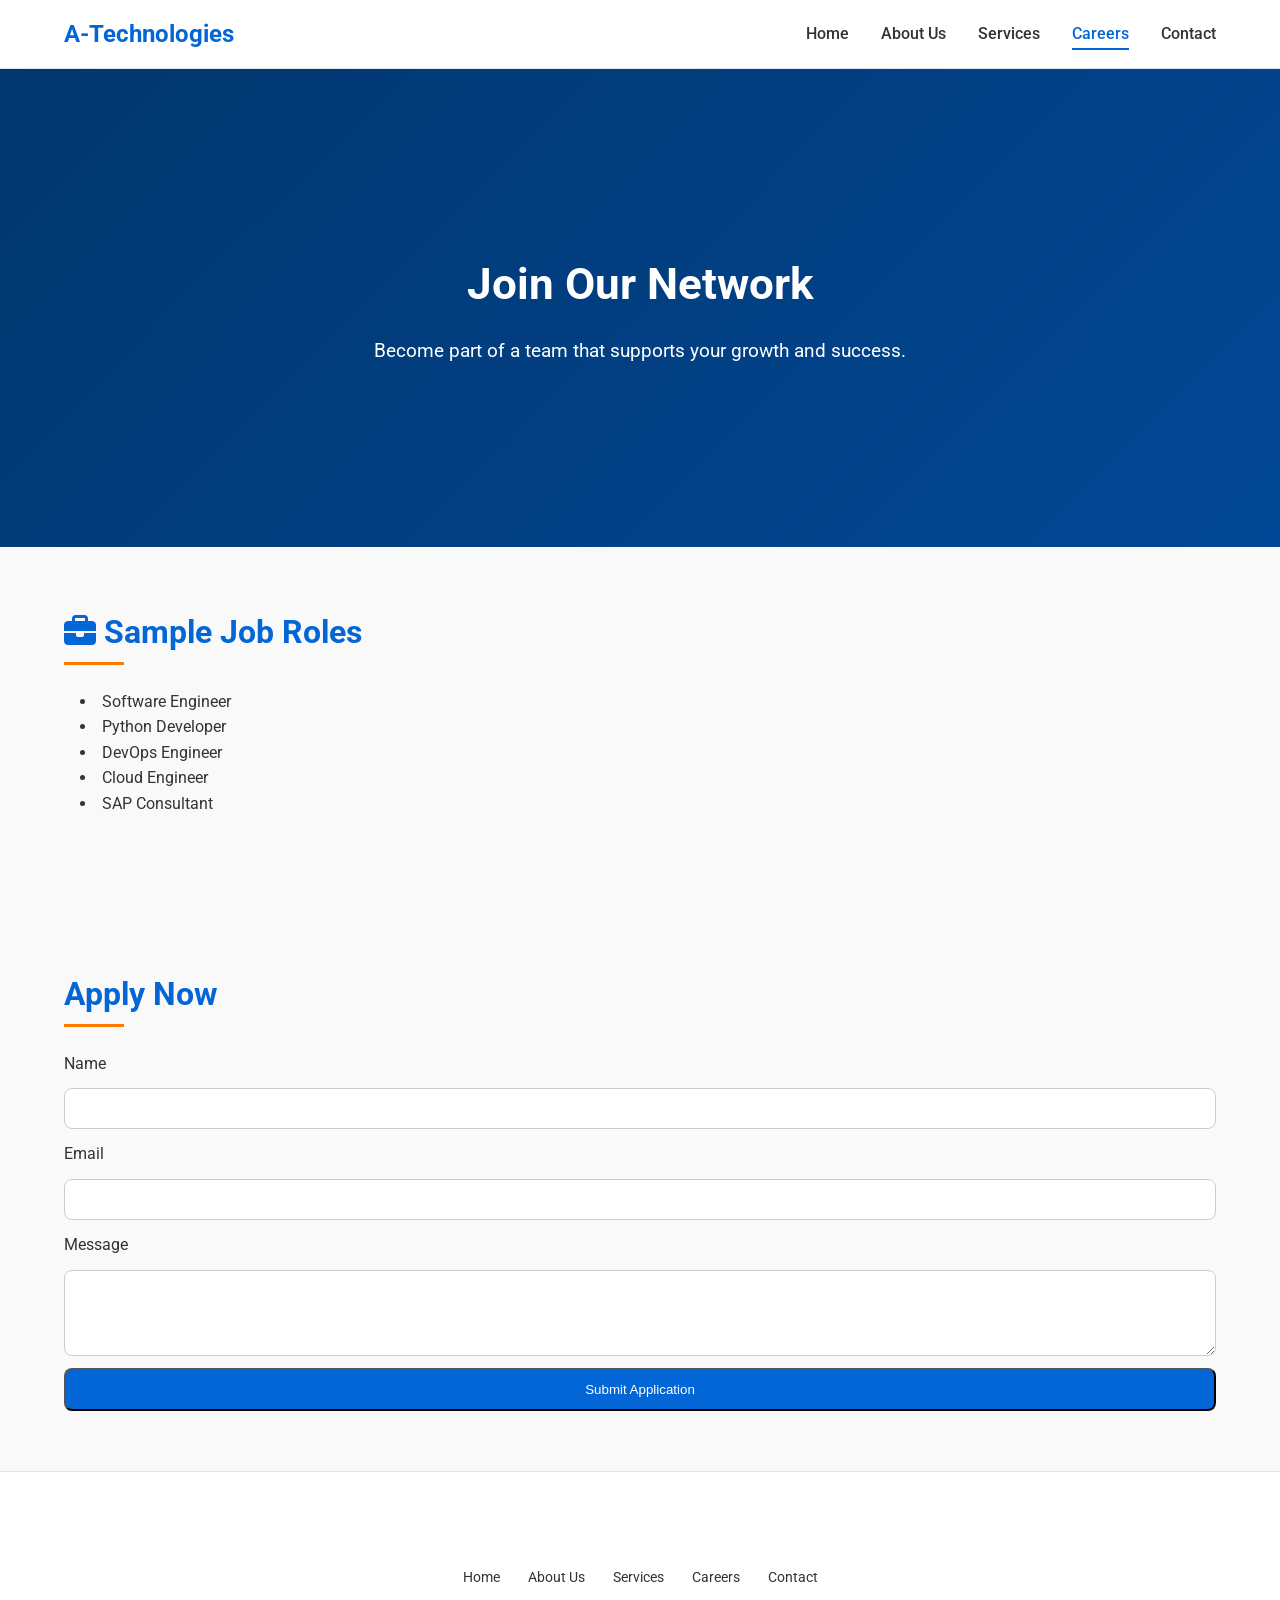
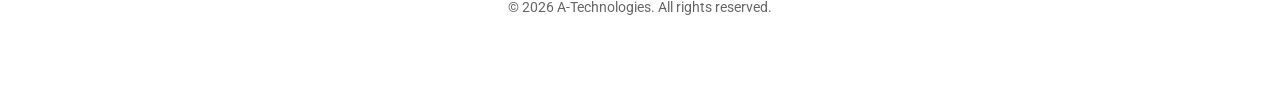
<file: atekus-website/careers.html>
<!DOCTYPE html>
<html lang="en">
<head>
    <meta charset="UTF-8">
    <meta name="viewport" content="width=device-width, initial-scale=1.0">
    <title>A-Technologies - Careers</title>
    <link href="https://fonts.googleapis.com/css2?family=Roboto:wght@300;400;500;700&display=swap" rel="stylesheet">
    <link rel="stylesheet" href="https://cdnjs.cloudflare.com/ajax/libs/font-awesome/6.4.0/css/all.min.css" integrity="sha512-pVI7Q8cF0oXBEDHiNq3A5ZkM2BEvXz74T+gkD7ZZJBQBPWPX9iPhbXWl3EUIm7ux0XK6NWEpXbJf6gXWlGN7VA==" crossorigin="anonymous" referrerpolicy="no-referrer" />
    <link rel="stylesheet" href="css/style.css">
</head>
<body>
    <header>
        <nav class="navbar">
            <div class="container">
                <a href="index.html" class="logo">A-Technologies</a>
                <ul class="nav-links">
                    <li><a href="index.html">Home</a></li>
                    <li><a href="about.html">About Us</a></li>
                    <li><a href="services.html">Services</a></li>
                    <li><a href="careers.html" class="active">Careers</a></li>
                    <li><a href="contact.html">Contact</a></li>
                </ul>
                <div class="mobile-menu-toggle">
                    <i class="fas fa-bars"></i>
                </div>
            </div>
        </nav>
    </header>

    <section class="careers-hero">
        <div class="container">
            <h1>Join Our Network</h1>
            <p>Become part of a team that supports your growth and success.</p>
        </div>
    </section>
    <!-- Hero background image provided via CSS already -->

    <section class="job-roles">
        <div class="container two-col">
            <div class="text">
                <h2><i class="fas fa-briefcase"></i> Sample Job Roles</h2>
                <ul>
                    <li>Software Engineer</li>
                    <li>Python Developer</li>
                    <li>DevOps Engineer</li>
                    <li>Cloud Engineer</li>
                    <li>SAP Consultant</li>
                </ul>
            </div>
        </div>
    </section>

    <section class="application-form">
        <div class="container">
            <h2>Apply Now</h2>
            <form action="#" method="post">
                <label for="name">Name</label>
                <input type="text" id="name" name="name" required>

                <label for="email">Email</label>
                <input type="email" id="email" name="email" required>

                <label for="message">Message</label>
                <textarea id="message" name="message" rows="4"></textarea>

                <button type="submit" class="btn primary">Submit Application</button>
            </form>
        </div>
    </section>

    <footer>
        <div class="container footer-content">
            <div class="footer-nav">
                <a href="index.html">Home</a>
                <a href="about.html">About Us</a>
                <a href="services.html">Services</a>
                <a href="careers.html">Careers</a>
                <a href="contact.html">Contact</a>
            </div>
            <p>&copy; 2026 A-Technologies. All rights reserved.</p>
        </div>
    </footer>
    <script src="js/script.js"></script>
</body>
</html>
</file>
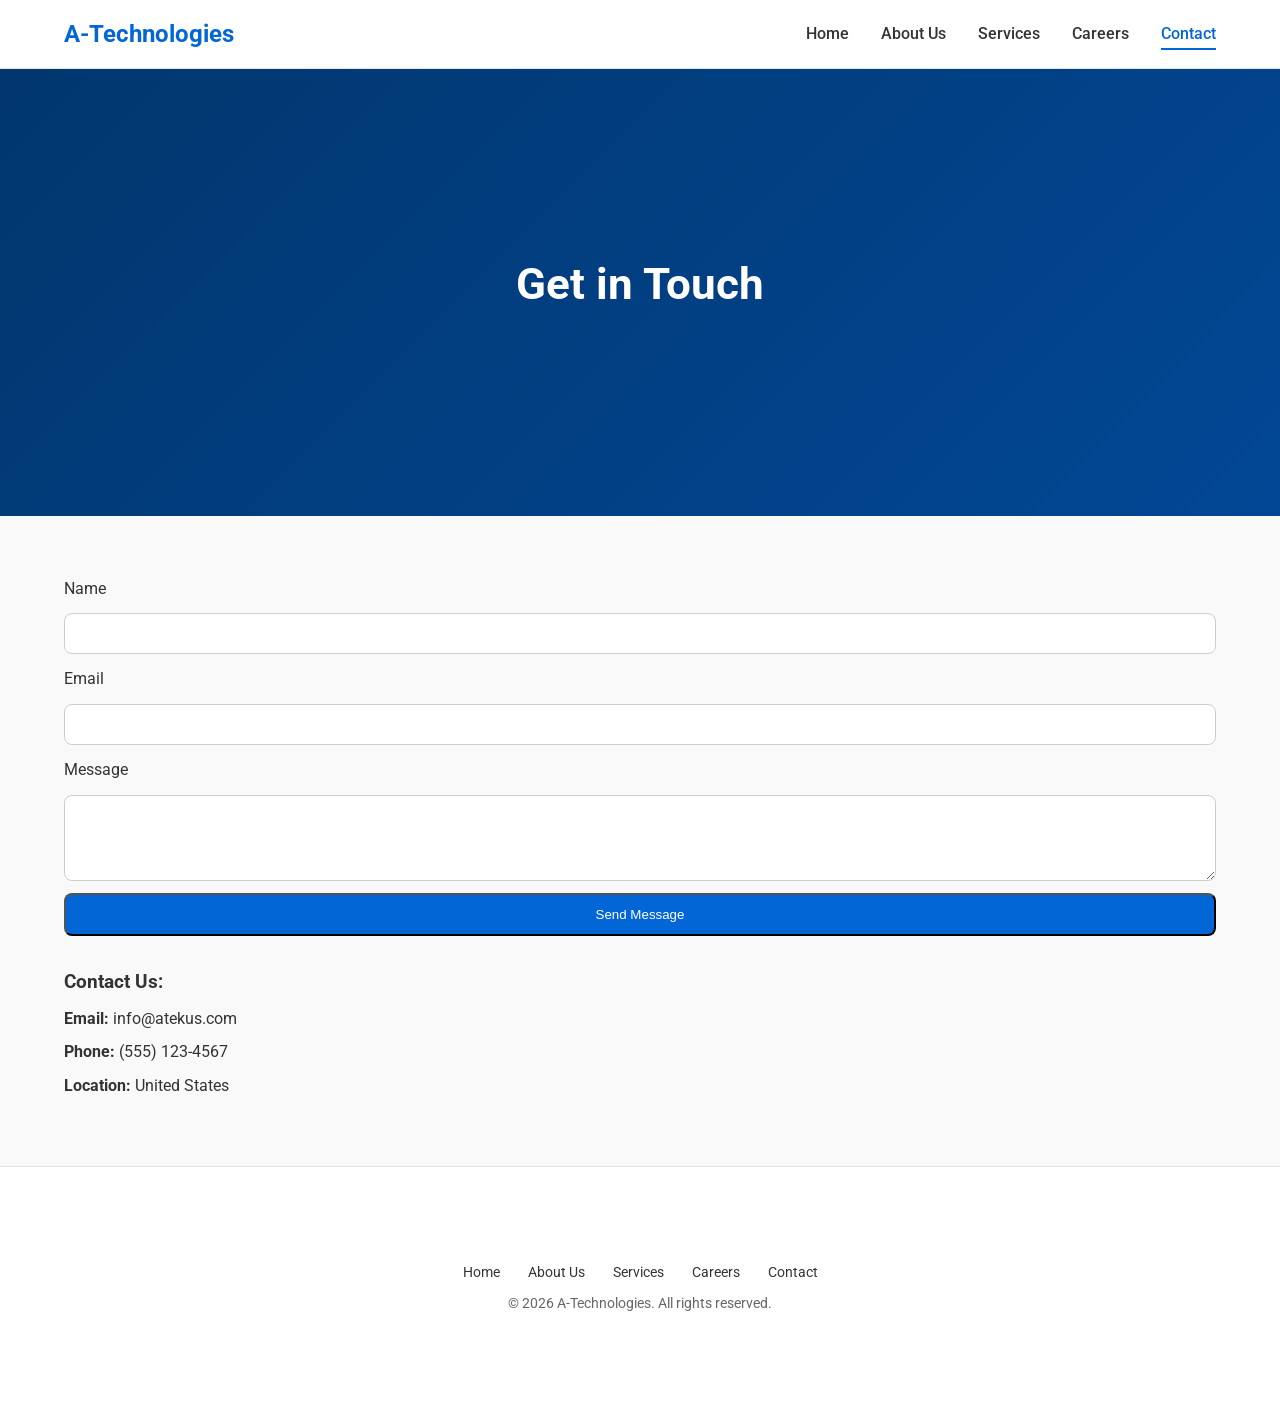
<file: atekus-website/contact.html>
<!DOCTYPE html>
<html lang="en">
<head>
    <meta charset="UTF-8">
    <meta name="viewport" content="width=device-width, initial-scale=1.0">
    <title>A-Technologies - Contact</title>
    <link href="https://fonts.googleapis.com/css2?family=Roboto:wght@300;400;500;700&display=swap" rel="stylesheet">
    <link rel="stylesheet" href="https://cdnjs.cloudflare.com/ajax/libs/font-awesome/6.4.0/css/all.min.css" integrity="sha512-pVI7Q8cF0oXBEDHiNq3A5ZkM2BEvXz74T+gkD7ZZJBQBPWPX9iPhbXWl3EUIm7ux0XK6NWEpXbJf6gXWlGN7VA==" crossorigin="anonymous" referrerpolicy="no-referrer" />
    <link rel="stylesheet" href="css/style.css">
</head>
<body>
    <header>
        <nav class="navbar">
            <div class="container">
                <a href="index.html" class="logo">A-Technologies</a>
                <ul class="nav-links">
                    <li><a href="index.html">Home</a></li>
                    <li><a href="about.html">About Us</a></li>
                    <li><a href="services.html">Services</a></li>
                    <li><a href="careers.html">Careers</a></li>
                    <li><a href="contact.html" class="active">Contact</a></li>
                </ul>
                <div class="mobile-menu-toggle">
                    <i class="fas fa-bars"></i>
                </div>
            </div>
        </nav>
    </header>

    <section class="contact-hero">
        <div class="container">
            <h1>Get in Touch</h1>
        </div>
    </section>

    <section class="contact-form-section">
        <div class="container two-col">
            <div class="text">
                <form action="#" method="post" class="contact-form">
                    <label for="name">Name</label>
                    <input type="text" id="name" name="name" required>

                    <label for="email">Email</label>
                    <input type="email" id="email" name="email" required>

                    <label for="message">Message</label>
                    <textarea id="message" name="message" rows="4" required></textarea>

                    <button type="submit" class="btn primary">Send Message</button>
                </form>
                <h3>Contact Us:</h3>
                <div class="contact-info">
                    <p><strong>Email:</strong> info@atekus.com</p>
                    <p><strong>Phone:</strong> (555) 123-4567</p>
                    <p><strong>Location:</strong> United States</p>
                </div>
            </div>
        </div>
    </section>

    <footer>
        <div class="container footer-content">
            <div class="footer-nav">
                <a href="index.html">Home</a>
                <a href="about.html">About Us</a>
                <a href="services.html">Services</a>
                <a href="careers.html">Careers</a>
                <a href="contact.html">Contact</a>
            </div>
            <p>&copy; 2026 A-Technologies. All rights reserved.</p>
        </div>
    </footer>
    <script src="js/script.js"></script>
</body>
</html>
</file>
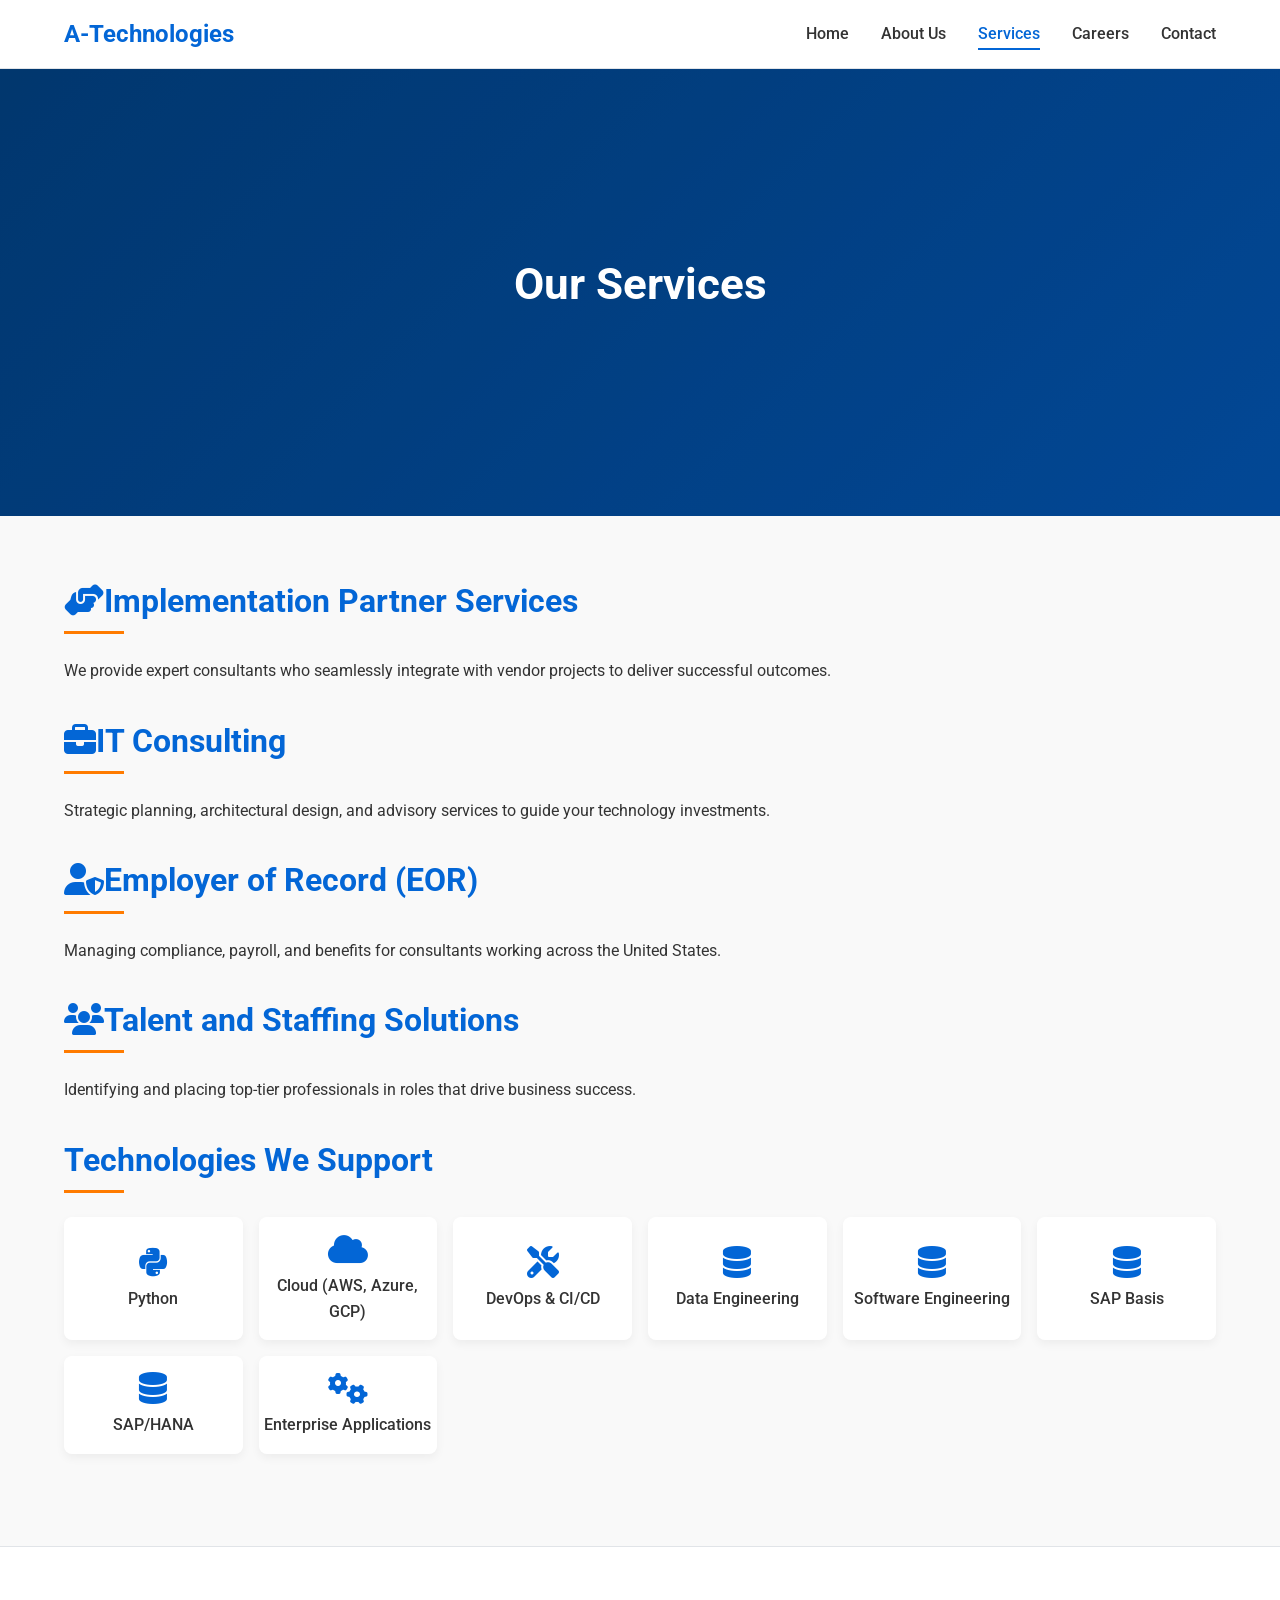
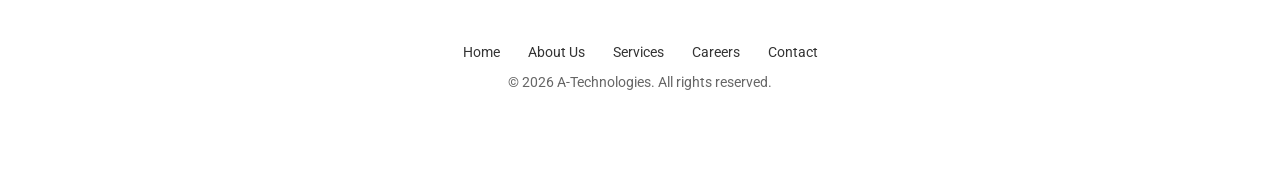
<file: atekus-website/services.html>
<!DOCTYPE html>
<html lang="en">
<head>
    <meta charset="UTF-8">
    <meta name="viewport" content="width=device-width, initial-scale=1.0">
    <title>A-Technologies - Services</title>
    <link href="https://fonts.googleapis.com/css2?family=Roboto:wght@300;400;500;700&display=swap" rel="stylesheet">
    <link rel="stylesheet" href="https://cdnjs.cloudflare.com/ajax/libs/font-awesome/6.4.0/css/all.min.css" integrity="sha512-pVI7Q8cF0oXBEDHiNq3A5ZkM2BEvXz74T+gkD7ZZJBQBPWPX9iPhbXWl3EUIm7ux0XK6NWEpXbJf6gXWlGN7VA==" crossorigin="anonymous" referrerpolicy="no-referrer" />
    <link rel="stylesheet" href="css/style.css">
</head>
<body>
    <header>
        <nav class="navbar">
            <div class="container">
                <a href="index.html" class="logo">A-Technologies</a>
                <ul class="nav-links">
                    <li><a href="index.html">Home</a></li>
                    <li><a href="about.html">About Us</a></li>
                    <li><a href="services.html" class="active">Services</a></li>
                    <li><a href="careers.html">Careers</a></li>
                    <li><a href="contact.html">Contact</a></li>
                </ul>
                <div class="mobile-menu-toggle">
                    <i class="fas fa-bars"></i>
                </div>
            </div>
        </nav>
    </header>

    <section class="services-hero">
        <div class="container">
            <h1>Our Services</h1>
        </div>
    </section>

    <section class="service-details">
        <div class="container">
            <div class="service-section two-col">
                <div class="text">
                    <h2><i class="fas fa-hands-helping icon"></i>Implementation Partner Services</h2>
                    <p>We provide expert consultants who seamlessly integrate with vendor projects to deliver successful outcomes.</p>
                </div>
            </div>

            <div class="service-section two-col">
                <div class="text">
                    <h2><i class="fas fa-briefcase icon"></i>IT Consulting</h2>
                    <p>Strategic planning, architectural design, and advisory services to guide your technology investments.</p>
                </div>
            </div>

            <div class="service-section two-col">
                <div class="text">
                    <h2><i class="fas fa-user-shield icon"></i>Employer of Record (EOR)</h2>
                    <p>Managing compliance, payroll, and benefits for consultants working across the United States.</p>
                </div>
            </div>

            <div class="service-section two-col">
                <div class="text">
                    <h2><i class="fas fa-users icon"></i>Talent and Staffing Solutions</h2>
                    <p>Identifying and placing top-tier professionals in roles that drive business success.</p>
                </div>
            </div>

            <div class="service-section two-col">
                <div class="text">
                    <h2>Technologies We Support</h2>
                    <div class="tech-cards">
                        <div class="tech-card"><i class="fab fa-python"></i><span>Python</span></div>
                        <div class="tech-card"><i class="fas fa-cloud"></i><span>Cloud (AWS, Azure, GCP)</span></div>
                        <div class="tech-card"><i class="fas fa-tools"></i><span>DevOps &amp; CI/CD</span></div>
                        <div class="tech-card"><i class="fas fa-database"></i><span>Data Engineering</span></div>
                        <div class="tech-card"><i class="fas fa-database"></i><span>Software Engineering</span></div>
                        <div class="tech-card"><i class="fas fa-database"></i><span>SAP Basis</span></div>
                        <div class="tech-card"><i class="fas fa-database"></i><span>SAP/HANA</span></div>
                        <div class="tech-card"><i class="fas fa-cogs"></i><span>Enterprise Applications</span></div>
                    </div>
                </div>
            </div>
        </div>
    </section>

    <footer>
        <div class="container footer-content">
            <div class="footer-nav">
                <a href="index.html">Home</a>
                <a href="about.html">About Us</a>
                <a href="services.html">Services</a>
                <a href="careers.html">Careers</a>
                <a href="contact.html">Contact</a>
            </div>
            <p>&copy; 2026 A-Technologies. All rights reserved.</p>
        </div>
    </footer>
    <script src="js/script.js"></script>
</body>
</html>
</file>
<file: css/style.css>
/* Global resets and base styles */
:root {
    --color-primary: #0366d6;
    --color-primary-dark: #024e9d;
    --color-secondary: #e1e4e8;
    --color-background: #f9f9f9;
    --color-text: #333;
    --color-accent: #ff7b00;
    --radius: 8px;
    --transition: 0.3s ease;
}
* {
    margin: 0;
    padding: 0;
    box-sizing: border-box;
}
body {
    font-family: 'Roboto', sans-serif;
    line-height: 1.6;
    color: var(--color-text);
    background-color: var(--color-background);
    scroll-behavior: smooth;
}
.container {
    width: 90%;
    max-width: 1200px;
    margin: 0 auto;
    padding: 60px 0;
}

/* layout helpers */
.two-col {
    display: flex;
    align-items: center;
    gap: 2rem;
    flex-wrap: wrap;
}
.two-col .text {
    flex: 1 1 300px;
}

/* graphic-box removed - using icons inline instead */


/* overflow for hero text to avoid clipping */
.hero .container,
.careers-hero .container,
.about-hero .container,
.services-hero .container,
.contact-hero .container {
    position: relative;
    z-index: 1;
}
a {
    color: var(--color-primary);
    text-decoration: none;
    transition: color var(--transition);
}
a:hover {
    color: var(--color-primary-dark);
    text-decoration: none;
}
.btn {
    display: inline-block;
    padding: 0.75rem 1.5rem;
    border-radius: var(--radius);
    font-weight: 500;
    text-align: center;
    transition: background-color var(--transition), transform var(--transition);
}
.btn.primary {
    background-color: var(--color-primary);
    color: #fff;
}
.btn.primary:hover {
    background-color: var(--color-primary-dark);
    transform: translateY(-2px);
}
.btn.secondary {
    background-color: var(--color-secondary);
    color: var(--color-text);
}
.btn.secondary:hover {
    background-color: #cbd3da;
    transform: translateY(-2px);
}

/* Navigation */
.navbar {
    background-color: rgba(255,255,255,0.95);
    backdrop-filter: blur(6px);
    border-bottom: 1px solid #e1e4e8;
    position: fixed;
    top: 0;
    left: 0;
    width: 100%;
    z-index: 1000;
    transition: background-color var(--transition);
}

/* ensure body content doesn't hide behind fixed navbar */
body {
    padding-top: 60px; /* height of navbar */
}
.navbar.scrolled {
    background-color: #fff;
}
.navbar .container {
    display: flex;
    align-items: center;
    justify-content: space-between;
    padding: 15px 0;
}
.logo {
    font-size: 1.5rem;
    font-weight: 700;
    color: var(--color-primary);
}
.nav-links {
    list-style: none;
    display: flex;
}
.nav-links li {
    margin-left: 2rem;
}
.nav-links a {
    color: var(--color-text);
    font-weight: 500;
    position: relative;
    padding: 5px 0;
}
.nav-links a:hover,
.nav-links a.active {
    color: var(--color-primary);
}
.nav-links a::after {
    content: '';
    height: 2px;
    width: 0;
    background: var(--color-primary);
    position: absolute;
    left: 0;
    bottom: -2px;
    transition: width var(--transition);
}
.nav-links a:hover::after,
.nav-links a.active::after {
    width: 100%;
}
.mobile-menu-toggle {
    display: none;
    cursor: pointer;
    font-size: 1.25rem;
    transition: transform var(--transition);
    z-index: 1100; /* keep above other header content */
    color: var(--color-primary); /* visible even when using character fallback */
}
.mobile-menu-toggle i {
    color: inherit;
}
.mobile-menu-toggle.open {
    transform: rotate(90deg);
}

@media (min-width: 769px) {
    .mobile-menu-toggle {
        display: none; /* explicitly hide on larger screens */
    }
}

/* Hero sections */
.hero,
.about-hero,
.services-hero,
.careers-hero,
.contact-hero {
    position: relative;
    background-size: cover;
    background-position: center;
    color: #fff;
    text-align: center;
    padding: 120px 0;
}
.hero { background: linear-gradient(135deg, var(--color-primary-dark) 0%, var(--color-primary) 100%); }
.about-hero { background: linear-gradient(135deg, var(--color-primary-dark) 0%, var(--color-primary) 100%); }
.services-hero { background: linear-gradient(135deg, var(--color-primary-dark) 0%, var(--color-primary) 100%); }
.careers-hero { background: linear-gradient(135deg, var(--color-primary-dark) 0%, var(--color-primary) 100%); }
.contact-hero { background: linear-gradient(135deg, var(--color-primary-dark) 0%, var(--color-primary) 100%); }
.hero::after,
.about-hero::after,
.services-hero::after,
.careers-hero::after,
.contact-hero::after {
    content: '';
    position: absolute;
    inset: 0;
    background: rgba(0,0,0,0.3);
    z-index: 0;
}
.hero h1,
.about-hero h1,
.services-hero h1,
.careers-hero h1,
.contact-hero h1 {
    font-size: 2.75rem;
    margin-bottom: 1rem;
    position: relative;
    z-index: 1;
}
.hero p,
.careers-hero p {
    font-size: 1.2rem;
    position: relative;
    z-index: 1;
}
.hero-buttons {
    margin-top: 1.5rem;
    position: relative;
    z-index: 1;
}

/* Section headings */
h2 {
    font-size: 2rem;
    margin-bottom: 1rem;
    color: var(--color-primary);
    position: relative;
    padding-bottom: 0.5rem;
}
h2::after {
    content: '';
    display: block;
    width: 60px;
    height: 3px;
    background: var(--color-accent);
    margin-top: 0.25rem;
}

/* Why choose us features */
.why-us {
    background-color: #fff;
    padding: 80px 0;
}
.why-us .feature-list {
    display: grid;
    grid-template-columns: repeat(auto-fit, minmax(220px, 1fr));
    gap: 2rem;
}
.why-us .feature {
    text-align: center;
    padding: 1rem;
}
.why-us .feature i {
    font-size: 2.5rem;
    color: var(--color-primary);
    margin-bottom: 0.5rem;
}

/* Simple stats bar */
.stats-bar {
    display: flex;
    justify-content: space-around;
    background: var(--color-secondary);
    color: var(--color-text);
    padding: 40px 0;
}
.stats-bar .stat {
    text-align: center;
}
.stats-bar .stat h3 {
    font-size: 2rem;
    margin-bottom: 0.25rem;
    color: var(--color-primary);
}

/* Services overview cards */
.services-overview .service-cards {
    display: grid;
    grid-template-columns: repeat(auto-fit, minmax(240px, 1fr));
    gap: 2rem;
}
.services-overview .card {
    background: #fff;
    padding: 2rem;
    border-radius: var(--radius);
    text-align: center;
    box-shadow: 0 8px 20px rgba(0,0,0,0.08);
    transition: transform var(--transition), box-shadow var(--transition);
}
.services-overview .card:hover {
    transform: translateY(-8px);
    box-shadow: 0 16px 30px rgba(0,0,0,0.12);
}
.services-overview .icon {
    font-size: 2.5rem;
    margin-bottom: 1rem;
    color: var(--color-primary);
}

/* Expertise */
.expertise img {
    display: none; /* remove images per request */
}

/* About content icons - converted to card layout */
.feature-cards {
    display: grid;
    grid-template-columns: repeat(auto-fit, minmax(200px, 1fr));
    gap: 2rem;
    margin-top: 2rem;
}
.about-content .card {
    background: #fff;
    padding: 1.5rem;
    border-radius: var(--radius);
    text-align: center;
    box-shadow: 0 8px 20px rgba(0,0,0,0.08);
    transition: transform var(--transition), box-shadow var(--transition);
}
.about-content .card:hover {
    transform: translateY(-6px);
    box-shadow: 0 14px 28px rgba(0,0,0,0.12);
}
.about-content .card .icon {
    font-size: 2.5rem;
    color: var(--color-primary);
    margin-bottom: 1rem;
}

/* Services page details */
.service-details .service-section {
    margin-bottom: 2rem;
}
.service-details .tech-list,
.tech-list {
    list-style: none;
    display: grid;
    grid-template-columns: repeat(auto-fit,minmax(180px,1fr));
    gap: 0.75rem 1.5rem;
    padding: 0;
}
.tech-cards {
    display: grid;
    grid-template-columns: repeat(auto-fit, minmax(160px, 1fr));
    gap: 1rem;
    margin-top: 1rem;
}
.tech-card {
    background: #fff;
    padding: 1rem 0;
    border-radius: var(--radius);
    text-align: center;
    box-shadow: 0 4px 10px rgba(0,0,0,0.05);
    transition: transform var(--transition), box-shadow var(--transition);
    display: flex;
    flex-direction: column;
    align-items: center;
    justify-content: center;
}
.tech-card i {
    font-size: 2rem;
    margin-bottom: 0.5rem;
    color: var(--color-primary);
}
.tech-card span {
    font-weight: 500;
}
.tech-card:hover {
    transform: translateY(-4px);
    box-shadow: 0 8px 20px rgba(0,0,0,0.1);
}

/* Careers and forms */
.job-roles ul {
    list-style: disc inside;
    margin-bottom: 2rem;
    padding-left: 1rem;
}
.application-form form,
.contact-form {
    display: flex;
    flex-direction: column;
    gap: 0.75rem;
}
.application-form input,
.application-form textarea,
.contact-form input,
.contact-form textarea {
    padding: 0.75rem;
    border: 1px solid #ccc;
    border-radius: var(--radius);
    transition: border-color var(--transition), box-shadow var(--transition);
}
.application-form input:focus,
.application-form textarea:focus,
.contact-form input:focus,
.contact-form textarea:focus {
    border-color: var(--color-primary);
    box-shadow: 0 0 0 3px rgba(3,102,214,0.2);
    outline: none;
}

/* Contact info */
.contact-info p {
    margin: 0.5rem 0;
}

/* spacing for contact section heading */
.contact-form + h3 {
    margin-top: 2rem;
}

/* Partner logos */

/* Toast notification */
.toast {
    position: fixed;
    bottom: 2rem;
    left: 50%;
    transform: translateX(-50%);
    background: var(--color-primary);
    color: #fff;
    padding: 0.75rem 1.5rem;
    border-radius: var(--radius);
    opacity: 0;
    pointer-events: none;
    transition: opacity 0.4s ease;
    z-index: 10000;
}
.toast.show {
    opacity: 1;
    pointer-events: auto;
}

section.partners {
    background-color: #fff;
    padding: 60px 0;
}
section.partners h2 {
    margin-bottom: 1.5rem;
    color: var(--color-text);
    font-size: 1.75rem;
}
section.partners img {
    max-height: 60px;
    object-fit: contain;
    filter: grayscale(80%);
    opacity: 0.8;
    transition: filter var(--transition), opacity var(--transition);
}
section.partners img:hover {
    filter: none;
    opacity: 1;
}

/* Footer */
footer {
    background-color: #fff;
    border-top: 1px solid #e1e4e8;
    padding: 2rem 0;
    text-align: center;
}
.footer-nav a {
    margin: 0 0.75rem;
    font-size: 0.9rem;
    color: var(--color-text);
    transition: color var(--transition);
}
.footer-nav a:hover {
    color: var(--color-primary);
}
.footer-content p {
    margin-top: 0.5rem;
    font-size: 0.85rem;
    color: #666;
}

/* Responsive tweaks */
@media (max-width: 768px) {
    .nav-links {
        position: absolute;
        top: 60px;
        right: 0;
        background: #fff;
        flex-direction: column;
        width: 240px;
        border-left: 1px solid #e1e4e8;
        transform: translateX(100%);
        transition: transform var(--transition);
    }
    .nav-links.open {
        transform: translateX(0);
    }
    .nav-links li {
        margin: 1rem 0;
    }
    .mobile-menu-toggle {
        display: block;
    }
}

/* subtle entrance animation for sections */
section {
    opacity: 0;
    transform: translateY(20px);
    animation: fadeIn 0.8s forwards;
    animation-delay: 0.2s;
}
@keyframes fadeIn {
    to {
        opacity: 1;
        transform: translateY(0);
    }
}
</file>
<file: atekus-website/css/style.css>
/* Global resets and base styles */
:root {
    --color-primary: #0366d6;
    --color-primary-dark: #024e9d;
    --color-secondary: #e1e4e8;
    --color-background: #f9f9f9;
    --color-text: #333;
    --color-accent: #ff7b00;
    --radius: 8px;
    --transition: 0.3s ease;
}
* {
    margin: 0;
    padding: 0;
    box-sizing: border-box;
}
body {
    font-family: 'Roboto', sans-serif;
    line-height: 1.6;
    color: var(--color-text);
    background-color: var(--color-background);
    scroll-behavior: smooth;
}
.container {
    width: 90%;
    max-width: 1200px;
    margin: 0 auto;
    padding: 60px 0;
}

/* layout helpers */
.two-col {
    display: flex;
    align-items: center;
    gap: 2rem;
    flex-wrap: wrap;
}
.two-col .text {
    flex: 1 1 300px;
}

/* graphic-box removed - using icons inline instead */


/* overflow for hero text to avoid clipping */
.hero .container,
.careers-hero .container,
.about-hero .container,
.services-hero .container,
.contact-hero .container {
    position: relative;
    z-index: 1;
}
a {
    color: var(--color-primary);
    text-decoration: none;
    transition: color var(--transition);
}
a:hover {
    color: var(--color-primary-dark);
    text-decoration: none;
}
.btn {
    display: inline-block;
    padding: 0.75rem 1.5rem;
    border-radius: var(--radius);
    font-weight: 500;
    text-align: center;
    transition: background-color var(--transition), transform var(--transition);
}
.btn.primary {
    background-color: var(--color-primary);
    color: #fff;
}
.btn.primary:hover {
    background-color: var(--color-primary-dark);
    transform: translateY(-2px);
}
.btn.secondary {
    background-color: var(--color-secondary);
    color: var(--color-text);
}
.btn.secondary:hover {
    background-color: #cbd3da;
    transform: translateY(-2px);
}

/* Navigation */
.navbar {
    background-color: rgba(255,255,255,0.95);
    backdrop-filter: blur(6px);
    border-bottom: 1px solid #e1e4e8;
    position: sticky;
    top: 0;
    z-index: 1000;
    transition: background-color var(--transition);
}
.navbar.scrolled {
    background-color: #fff;
}
.navbar .container {
    display: flex;
    align-items: center;
    justify-content: space-between;
    padding: 15px 0;
}
.logo {
    font-size: 1.5rem;
    font-weight: 700;
    color: var(--color-primary);
}
.nav-links {
    list-style: none;
    display: flex;
}
.nav-links li {
    margin-left: 2rem;
}
.nav-links a {
    color: var(--color-text);
    font-weight: 500;
    position: relative;
    padding: 5px 0;
}
.nav-links a:hover,
.nav-links a.active {
    color: var(--color-primary);
}
.nav-links a::after {
    content: '';
    height: 2px;
    width: 0;
    background: var(--color-primary);
    position: absolute;
    left: 0;
    bottom: -2px;
    transition: width var(--transition);
}
.nav-links a:hover::after,
.nav-links a.active::after {
    width: 100%;
}
.mobile-menu-toggle {
    display: none;
    cursor: pointer;
    font-size: 1.25rem;
    transition: transform var(--transition);
}
.mobile-menu-toggle.open {
    transform: rotate(90deg);
}

/* Hero sections */
.hero,
.about-hero,
.services-hero,
.careers-hero,
.contact-hero {
    position: relative;
    background-size: cover;
    background-position: center;
    color: #fff;
    text-align: center;
    padding: 120px 0;
}
.hero { background: linear-gradient(135deg, var(--color-primary-dark) 0%, var(--color-primary) 100%); }
.about-hero { background: linear-gradient(135deg, var(--color-primary-dark) 0%, var(--color-primary) 100%); }
.services-hero { background: linear-gradient(135deg, var(--color-primary-dark) 0%, var(--color-primary) 100%); }
.careers-hero { background: linear-gradient(135deg, var(--color-primary-dark) 0%, var(--color-primary) 100%); }
.contact-hero { background: linear-gradient(135deg, var(--color-primary-dark) 0%, var(--color-primary) 100%); }
.hero::after,
.about-hero::after,
.services-hero::after,
.careers-hero::after,
.contact-hero::after {
    content: '';
    position: absolute;
    inset: 0;
    background: rgba(0,0,0,0.3);
    z-index: 0;
}
.hero h1,
.about-hero h1,
.services-hero h1,
.careers-hero h1,
.contact-hero h1 {
    font-size: 2.75rem;
    margin-bottom: 1rem;
    position: relative;
    z-index: 1;
}
.hero p,
.careers-hero p {
    font-size: 1.2rem;
    position: relative;
    z-index: 1;
}
.hero-buttons {
    margin-top: 1.5rem;
    position: relative;
    z-index: 1;
}

/* Section headings */
h2 {
    font-size: 2rem;
    margin-bottom: 1rem;
    color: var(--color-primary);
    position: relative;
    padding-bottom: 0.5rem;
}
h2::after {
    content: '';
    display: block;
    width: 60px;
    height: 3px;
    background: var(--color-accent);
    margin-top: 0.25rem;
}

/* Why choose us features */
.why-us {
    background-color: #fff;
    padding: 80px 0;
}
.why-us .feature-list {
    display: grid;
    grid-template-columns: repeat(auto-fit, minmax(220px, 1fr));
    gap: 2rem;
}
.why-us .feature {
    text-align: center;
    padding: 1rem;
}
.why-us .feature i {
    font-size: 2.5rem;
    color: var(--color-primary);
    margin-bottom: 0.5rem;
}

/* Simple stats bar */
.stats-bar {
    display: flex;
    justify-content: space-around;
    background: var(--color-secondary);
    color: var(--color-text);
    padding: 40px 0;
}
.stats-bar .stat {
    text-align: center;
}
.stats-bar .stat h3 {
    font-size: 2rem;
    margin-bottom: 0.25rem;
    color: var(--color-primary);
}

/* Services overview cards */
.services-overview .service-cards {
    display: grid;
    grid-template-columns: repeat(auto-fit, minmax(240px, 1fr));
    gap: 2rem;
}
.services-overview .card {
    background: #fff;
    padding: 2rem;
    border-radius: var(--radius);
    text-align: center;
    box-shadow: 0 8px 20px rgba(0,0,0,0.08);
    transition: transform var(--transition), box-shadow var(--transition);
}
.services-overview .card:hover {
    transform: translateY(-8px);
    box-shadow: 0 16px 30px rgba(0,0,0,0.12);
}
.services-overview .icon {
    font-size: 2.5rem;
    margin-bottom: 1rem;
    color: var(--color-primary);
}

/* Expertise */
.expertise img {
    display: none; /* remove images per request */
}

/* About content icons - converted to card layout */
.feature-cards {
    display: grid;
    grid-template-columns: repeat(auto-fit, minmax(200px, 1fr));
    gap: 2rem;
    margin-top: 2rem;
}
.about-content .card {
    background: #fff;
    padding: 1.5rem;
    border-radius: var(--radius);
    text-align: center;
    box-shadow: 0 8px 20px rgba(0,0,0,0.08);
    transition: transform var(--transition), box-shadow var(--transition);
}
.about-content .card:hover {
    transform: translateY(-6px);
    box-shadow: 0 14px 28px rgba(0,0,0,0.12);
}
.about-content .card .icon {
    font-size: 2.5rem;
    color: var(--color-primary);
    margin-bottom: 1rem;
}

/* Services page details */
.service-details .service-section {
    margin-bottom: 2rem;
}
.service-details .tech-list,
.tech-list {
    list-style: none;
    display: grid;
    grid-template-columns: repeat(auto-fit,minmax(180px,1fr));
    gap: 0.75rem 1.5rem;
    padding: 0;
}
.tech-cards {
    display: grid;
    grid-template-columns: repeat(auto-fit, minmax(160px, 1fr));
    gap: 1rem;
    margin-top: 1rem;
}
.tech-card {
    background: #fff;
    padding: 1rem 0;
    border-radius: var(--radius);
    text-align: center;
    box-shadow: 0 4px 10px rgba(0,0,0,0.05);
    transition: transform var(--transition), box-shadow var(--transition);
    display: flex;
    flex-direction: column;
    align-items: center;
    justify-content: center;
}
.tech-card i {
    font-size: 2rem;
    margin-bottom: 0.5rem;
    color: var(--color-primary);
}
.tech-card span {
    font-weight: 500;
}
.tech-card:hover {
    transform: translateY(-4px);
    box-shadow: 0 8px 20px rgba(0,0,0,0.1);
}

/* Careers and forms */
.job-roles ul {
    list-style: disc inside;
    margin-bottom: 2rem;
    padding-left: 1rem;
}
.application-form form,
.contact-form {
    display: flex;
    flex-direction: column;
    gap: 0.75rem;
}
.application-form input,
.application-form textarea,
.contact-form input,
.contact-form textarea {
    padding: 0.75rem;
    border: 1px solid #ccc;
    border-radius: var(--radius);
    transition: border-color var(--transition), box-shadow var(--transition);
}
.application-form input:focus,
.application-form textarea:focus,
.contact-form input:focus,
.contact-form textarea:focus {
    border-color: var(--color-primary);
    box-shadow: 0 0 0 3px rgba(3,102,214,0.2);
    outline: none;
}

/* Contact info */
.contact-info p {
    margin: 0.5rem 0;
}

/* spacing for contact section heading */
.contact-form + h3 {
    margin-top: 2rem;
}

/* Partner logos */

/* Toast notification */
.toast {
    position: fixed;
    bottom: 2rem;
    left: 50%;
    transform: translateX(-50%);
    background: var(--color-primary);
    color: #fff;
    padding: 0.75rem 1.5rem;
    border-radius: var(--radius);
    opacity: 0;
    pointer-events: none;
    transition: opacity 0.4s ease;
    z-index: 10000;
}
.toast.show {
    opacity: 1;
    pointer-events: auto;
}

section.partners {
    background-color: #fff;
    padding: 60px 0;
}
section.partners h2 {
    margin-bottom: 1.5rem;
    color: var(--color-text);
    font-size: 1.75rem;
}
section.partners img {
    max-height: 60px;
    object-fit: contain;
    filter: grayscale(80%);
    opacity: 0.8;
    transition: filter var(--transition), opacity var(--transition);
}
section.partners img:hover {
    filter: none;
    opacity: 1;
}

/* Footer */
footer {
    background-color: #fff;
    border-top: 1px solid #e1e4e8;
    padding: 2rem 0;
    text-align: center;
}
.footer-nav a {
    margin: 0 0.75rem;
    font-size: 0.9rem;
    color: var(--color-text);
    transition: color var(--transition);
}
.footer-nav a:hover {
    color: var(--color-primary);
}
.footer-content p {
    margin-top: 0.5rem;
    font-size: 0.85rem;
    color: #666;
}

/* Responsive tweaks */
@media (max-width: 768px) {
    .nav-links {
        position: absolute;
        top: 60px;
        right: 0;
        background: #fff;
        flex-direction: column;
        width: 240px;
        border-left: 1px solid #e1e4e8;
        transform: translateX(100%);
        transition: transform var(--transition);
    }
    .nav-links.open {
        transform: translateX(0);
    }
    .nav-links li {
        margin: 1rem 0;
    }
    .mobile-menu-toggle {
        display: block;
    }
}

/* subtle entrance animation for sections */
section {
    opacity: 0;
    transform: translateY(20px);
    animation: fadeIn 0.8s forwards;
    animation-delay: 0.2s;
}
@keyframes fadeIn {
    to {
        opacity: 1;
        transform: translateY(0);
    }
}
</file>
